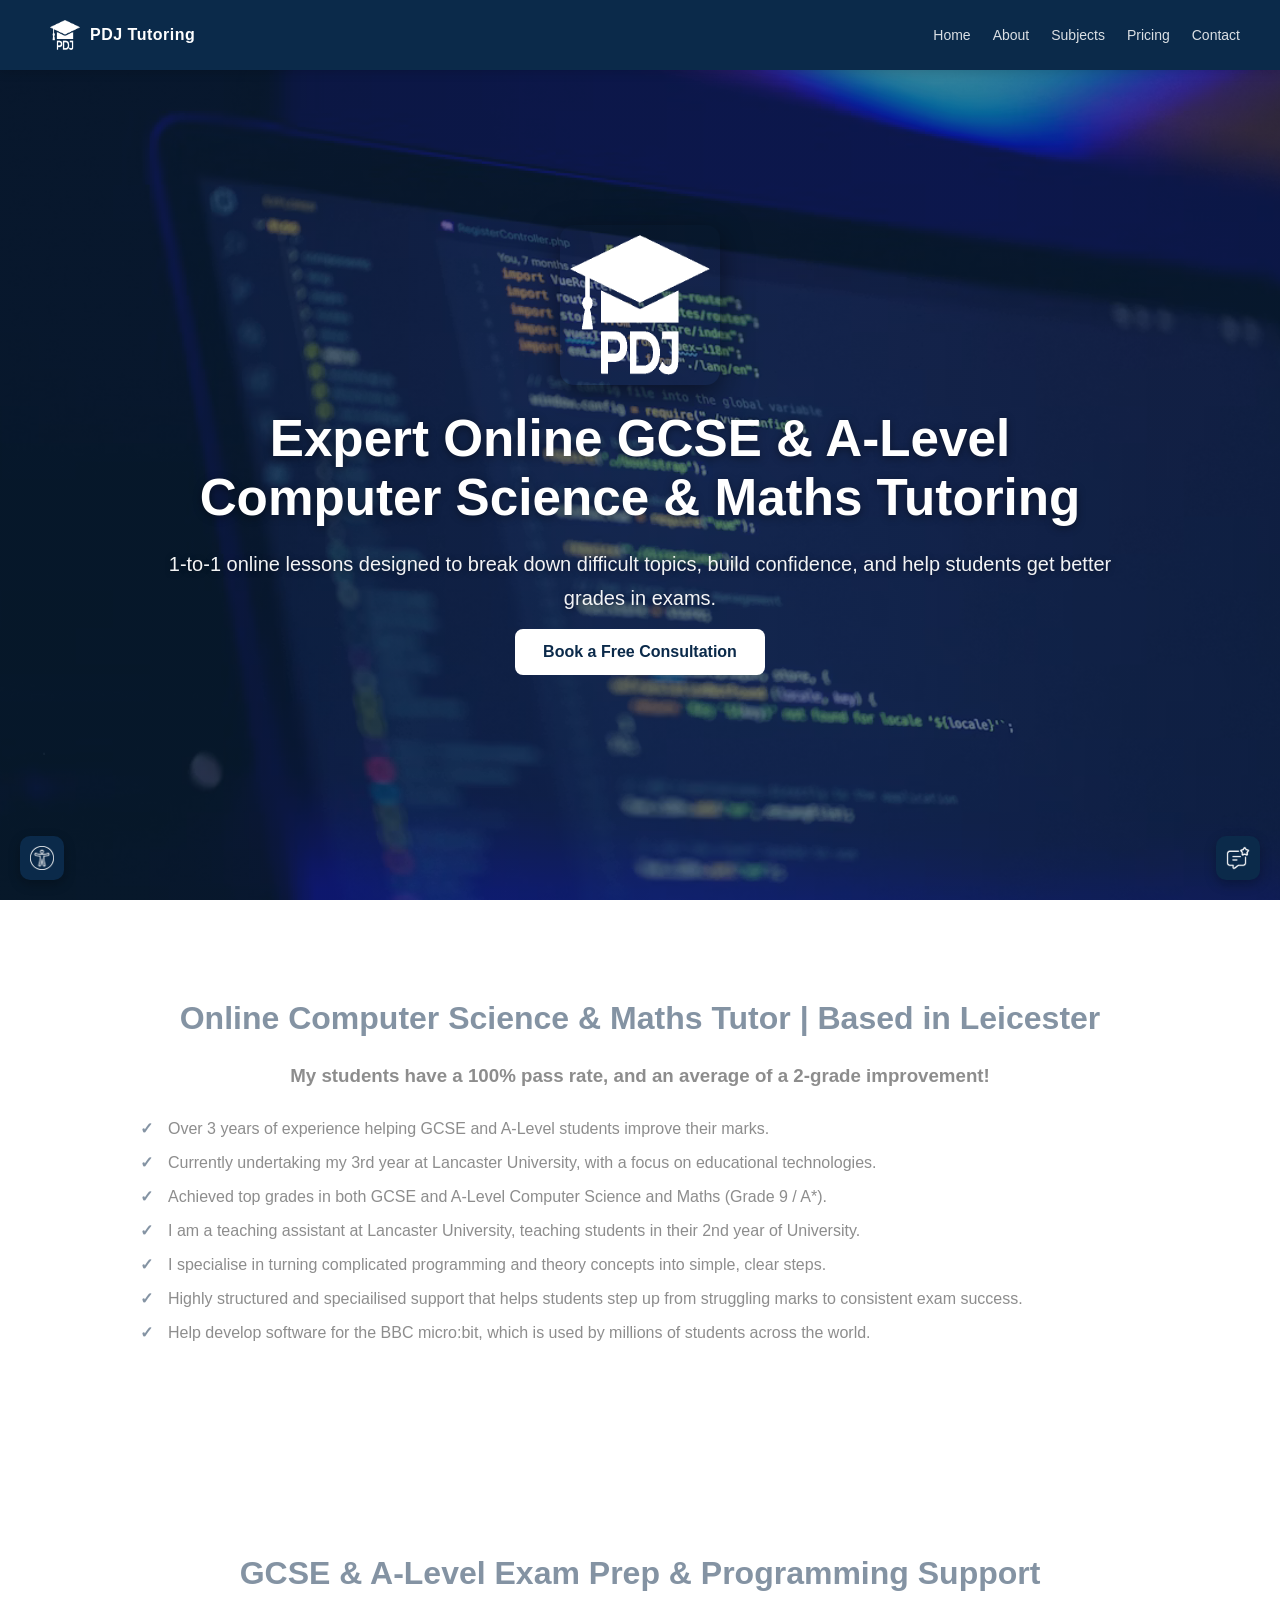
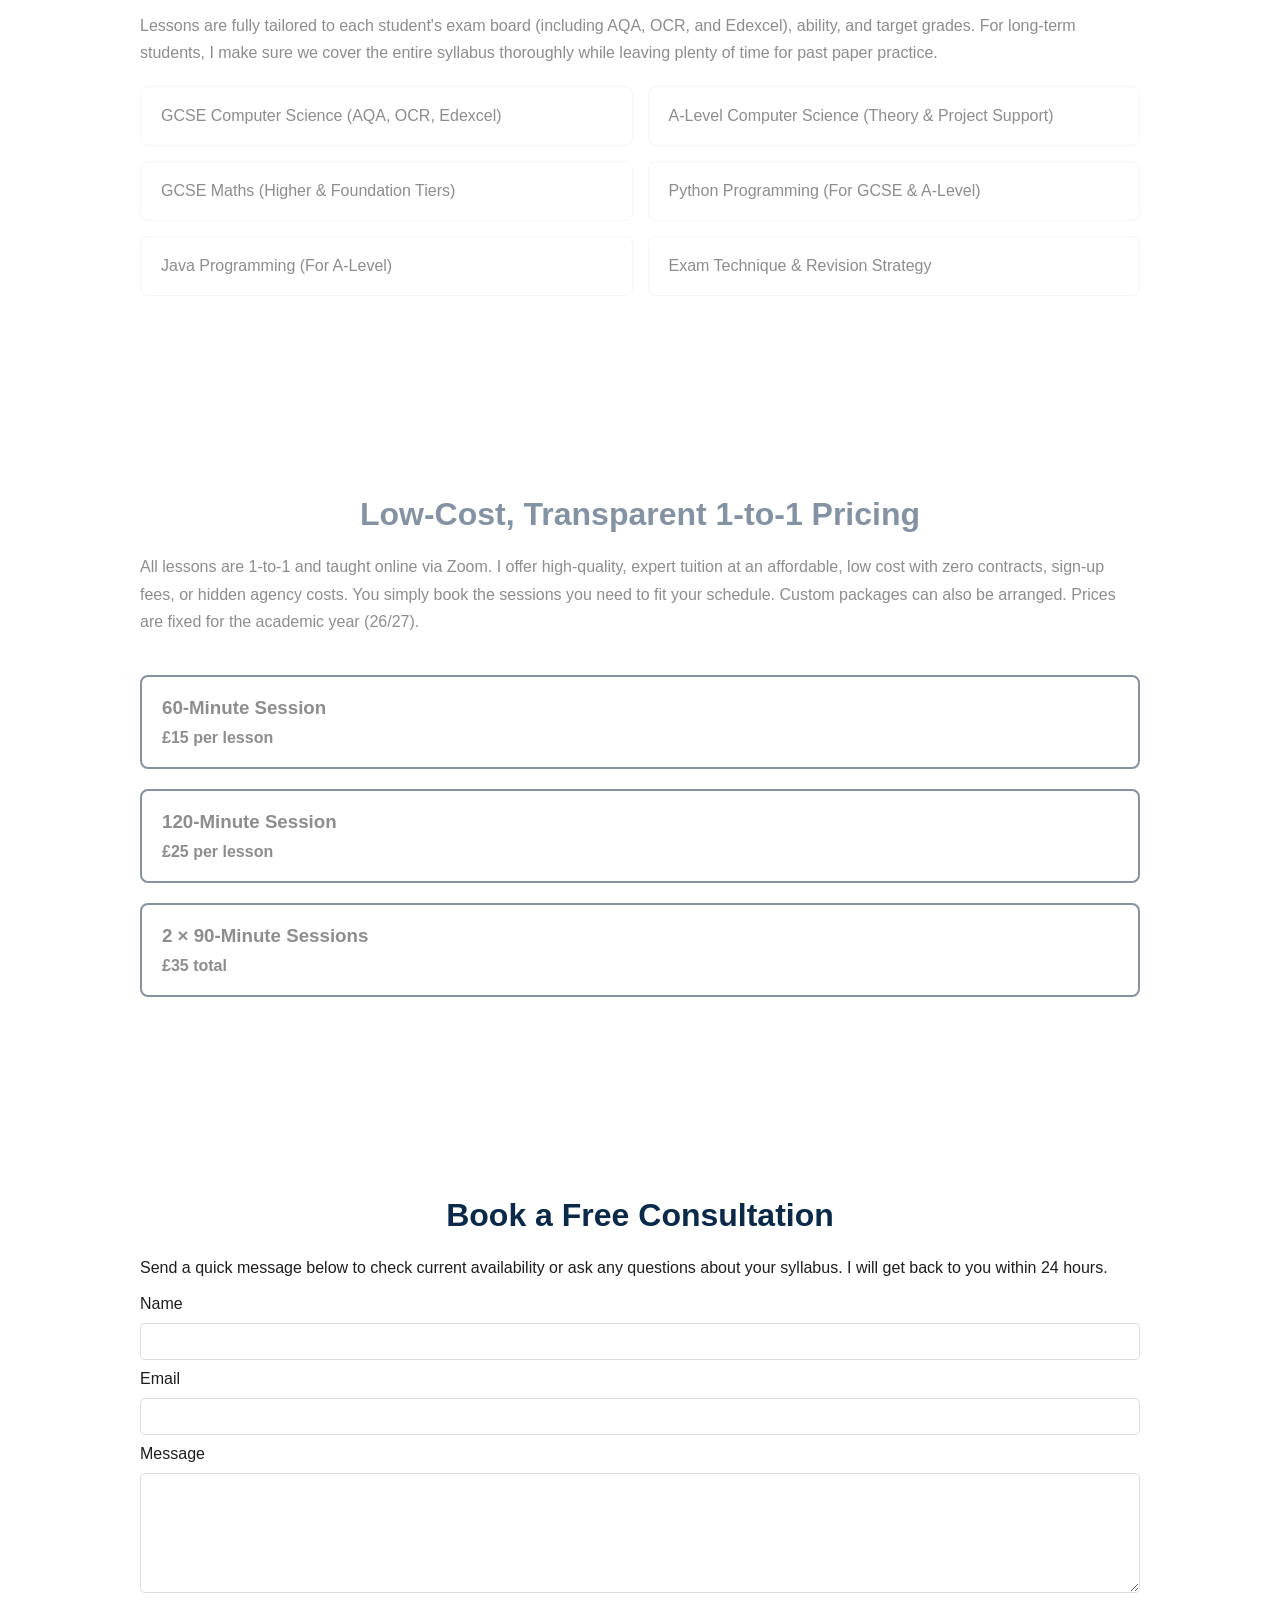
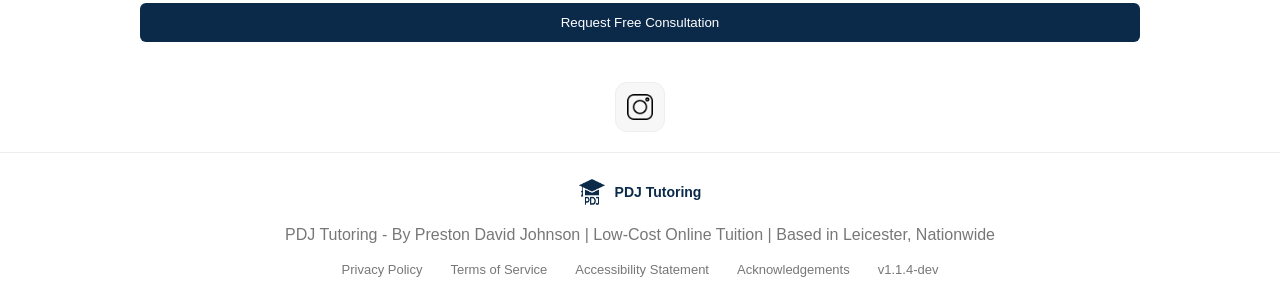
<file: index.html>
<!DOCTYPE html>
<html lang="en">

<head>
  <meta charset="UTF-8" />
  <meta name="viewport" content="width=device-width, initial-scale=1.0"/>
  <title>PDJ Tutoring | Online GCSE & A-Level CS & Maths Tutor</title>
  <meta name="description" content="Expert 1-to-1 online Computer Science and Maths tutoring for GCSE & A-Level. Low-cost tuition based in Leicester. Boost your grades.">
  <link rel="stylesheet" href="/css/style.css"/>
  <link rel="icon" type="image/x-icon" href="/assets/favicon.ico">

  <!-- Open Graph / Facebook / WhatsApp -->
  <meta property="og:type" content="website">
  <meta property="og:url" content="https://pdjtutoring.co.uk/">
  <meta property="og:site_name" content="PDJ Tutoring">
  <meta property="og:title" content="PDJ Tutoring | Online GCSE & A-Level CS & Maths Tutor">
  <meta property="og:description" content="Expert 1-to-1 online Computer Science and Maths tutoring for GCSE & A-Level. Low-cost tuition based in Leicester. Boost your grades.">
  <meta property="og:image" content="https://pdjtutoring.co.uk/assets/meta.png">

  <!-- Twitter / X Preview -->
  <meta name="twitter:card" content="summary_large_image">
  <meta name="twitter:url" content="https://pdjtutoring.co.uk/">
  <meta name="twitter:title" content="PDJ Tutoring | Online GCSE & A-Level CS & Maths Tutor">
  <meta name="twitter:description" content="Expert 1-to-1 online Computer Science and Maths tutoring for GCSE & A-Level. Low-cost tuition based in Leicester. Boost your grades.">
  <meta name="twitter:image" content="https://pdjtutoring.co.uk/assets/meta.png">

  <!-- Local Business & Tutoring Schema Markup -->
  <script type="application/ld+json">
  {
    "@context": "https://schema.org",
    "@type": "LocalBusiness",
    "name": "PDJ Tutoring",
    "image": "https://pdjtutoring.co.uk/assets/meta.png",
    "url": "https://pdjtutoring.co.uk",
    "priceRange": "£15/h",
    "address": {
      "@type": "PostalAddress",
      "addressLocality": "Leicester",
      "addressRegion": "Leicestershire",
      "addressCountry": "GB"
    },
    "geo": {
      "@type": "GeoCoordinates",
      "latitude": 52.6369,
      "longitude": -1.1398
    },
    "areaServed": [
      {
        "@type": "AdministrativeArea",
        "name": "Leicester"
      },
      {
        "@type": "AdministrativeArea",
        "name": "Leicestershire"
      },
      {
        "@type": "AdministrativeArea",
        "name": "United Kingdom"
      }
    ],
    "description": "Professional, low-cost 1-to-1 online tutoring for GCSE and A-Level Computer Science and Mathematics by Preston David Johnson. Specialising in AQA specs, Python, and Java programming.",
    "provider": {
      "@type": "Person",
      "name": "Preston David Johnson",
      "additionalName": "Preston Johnson",
      "givenName": "Preston",
      "familyName": "Johnson",
      "alumniOf": {
        "@type": "EducationalOrganization",
        "name": "Lancaster University"
      }
    }
  }
  </script>
</head>

<body>
<a href="#home" class="skip-link">Skip to content</a>
<!-- HEADER -->
<header class="navbar">

  <a href="#home" class="brand-link" aria-label="Go to homepage">
    <img src="/assets/logo-white.png" alt="PDJ Tutoring logo" class="brand-icon">
    <span>PDJ Tutoring</span>
  </a>

  <nav>
    <a href="#home">Home</a>
    <a href="#about">About</a>
    <a href="#subjects">Subjects</a>
    <a href="#pricing">Pricing</a>
    <a href="#contact">Contact</a>
  </nav>

</header>

<!-- HERO -->
<section id="home" class="section hero">

  <div class="hero-background"></div>

  <div class="container hero-content">

    <img src="/assets/logo-white.png" alt="PDJ Tutoring logo" class="hero-logo">

    <h1>Expert Online GCSE & A-Level Computer Science & Maths Tutoring</h1>

    <p>
      1-to-1 online lessons designed to break down difficult topics, build confidence, 
      and help students get better grades in exams.
    </p>

    <a class="btn" href="#contact">Book a Free Consultation</a>
  </div>

</section>

<!-- ABOUT -->
<section id="about" class="section fade">
  <div class="container" class="about">
    <h2>Online Computer Science & Maths Tutor | Based in Leicester</h2>
    <h3 id="banner-text">My students have a 100% pass rate, and an average of a 2-grade improvement!</h3>

    <ul>
      <li>Over 3 years of experience helping GCSE and A-Level students improve their marks.</li>
      <li>Currently undertaking my 3rd year at Lancaster University, with a focus on educational technologies.</li>
      <li>Achieved top grades in both GCSE and A-Level Computer Science and Maths (Grade 9 / A*).</li>
      <li>I am a teaching assistant at Lancaster University, teaching students in their 2nd year of University.</li>
      <li>I specialise in turning complicated programming and theory concepts into simple, clear steps.</li>
      <li>Highly structured and speciailised support that helps students step up from struggling marks to consistent exam success.</li>
      <li>Help develop software for the BBC micro:bit, which is used by millions of students across the world.</li>
    </ul>

  </div>
</section>

<!-- SUBJECTS -->
<section id="subjects" class="section fade">
  <div class="container">
    <h2>GCSE & A-Level Exam Prep & Programming Support</h2>

    <p>
      Lessons are fully tailored to each student's exam board (including AQA, OCR, and Edexcel), ability, and target grades. For long-term students, I make sure we cover the entire syllabus thoroughly while leaving plenty of time for past paper practice.
    </p>

    <div class="grid">
      <div class="card">GCSE Computer Science (AQA, OCR, Edexcel)</div>
      <div class="card">A-Level Computer Science (Theory & Project Support)</div>
      <div class="card">GCSE Maths (Higher & Foundation Tiers)</div>
      <div class="card">Python Programming (For GCSE & A-Level)</div>
      <div class="card">Java Programming (For A-Level)</div>
      <div class="card">Exam Technique & Revision Strategy</div>
    </div>

  </div>
</section>

<!-- PRICING -->
<section id="pricing" class="section fade">
  <div class="container">
    <h2>Low-Cost, Transparent 1-to-1 Pricing</h2>

    <p>
      All lessons are 1-to-1 and taught online via Zoom. 
      I offer high-quality, expert tuition at an affordable, low cost with zero contracts, sign-up fees, or hidden agency costs. You simply book the sessions you need to fit your schedule. Custom packages can also be arranged.
      Prices are fixed for the academic year (26/27).
    </p>

    <div class="pricing-grid">

      <div class="card highlight">
        <h3>60-Minute Session</h3>
        <h4>£15 per lesson</h4>
      </div>

      <div class="card highlight">
        <h3>120-Minute Session</h3>
        <h4>£25 per lesson</h4>
      </div>

      <div class="card highlight">
        <h3>2 × 90-Minute Sessions</h3>
        <h4>£35 total</h4>
      </div>

    </div>
  </div>
</section>
<!-- CONTACT -->
<section id="contact" class="section">
  <div class="container">
    <h2>Book a Free Consultation</h2>

    <p>
      Send a quick message below to check current availability or ask any questions about your syllabus. 
      I will get back to you within 24 hours.
    </p>

    <form class="form" action="https://formspree.io/f/xlgkwrdn" method="POST">

      <label for="name">Name</label>
      <input id="name" type="text" name="name" required />

      <label for="email">Email</label>
      <input id="email" type="email" name="email" required />

      <label for="message">Message</label>
      <textarea id="message" name="message" required></textarea>

      <input type="text" name="_gotcha" style="display:none"/>
      <input type="hidden" name="_subject" value="New PDJ Tutoring Enquiry" />
      <input type="hidden" name="_captcha" value="false" />
      <input type="hidden" name="_next" value="/pages/thank-you.html">

      <button type="submit">Request Free Consultation</button>
    </form>

  </div>
</section>

<!-- SOCIAL MEDIA -->
<section class="section social-section">
  <div class="container social-container">

    <a href="https://www.instagram.com/pdjtutoring/" target="_blank" aria-label="Instagram">
      <img src="/assets/instagram.png" alt="Instagram logo">
    </a>

    <!--a href="https://placeholder.com/facebook" target="_blank" aria-label="Facebook">
      <img src="/assets/facebook.png" alt="Facebook logo">
    </a>

    <a href="https://placeholder.com/x" target="_blank" aria-label="X (Twitter)">
      <img src="/assets/x.png" alt="X logo">
    </a>

    <a href="https://placeholder.com/threads" target="_blank" aria-label="Threads">
      <img src="/assets/threads.png" alt="Threads logo">
    </a-->

  </div>
</section>

<!-- FOOTER -->
<footer class="footer">
  <div class="footer-content">

    <a href="#home" class="brand-link">
      <img src="/assets/logo-blue.png" class="brand-icon" alt="PDJ Tutoring logo">
      <span>PDJ Tutoring</span>
    </a>

    <p>PDJ Tutoring - By Preston David Johnson | Low-Cost Online Tuition | Based in Leicester, Nationwide</p>

    <div class="footer-links">
      <a href="/pages/privacy.html">Privacy Policy</a>
      <a href="/pages/terms.html">Terms of Service</a>
      <a href="/pages/accessibility.html">Accessibility Statement</a>
      <a href="/pages/acknowledgements.html">Acknowledgements</a>
      <a href="https://github.com/prestondj/TutoringWebsite">v1.1.4-dev</a>
    </div>

  </div>
</footer>

<!-- ACCESSIBILITY TOGGLE -->
<button class="accessibility-toggle" id="accessibilityToggle" aria-label="Toggle accessibility mode">
  <img src="/assets/access.png" alt="Accessibility icon">
</button>

<a href="https://g.page/r/CcY03vaRmdoOEAI" class="reviews-button" target="_blank" rel="noopener" aria-label="View our Google reviews">
  <img src="/assets/review.png" alt="Reviews icon">
</a>

<script src="/js/script.js"></script>
</body>
</html>
</file>
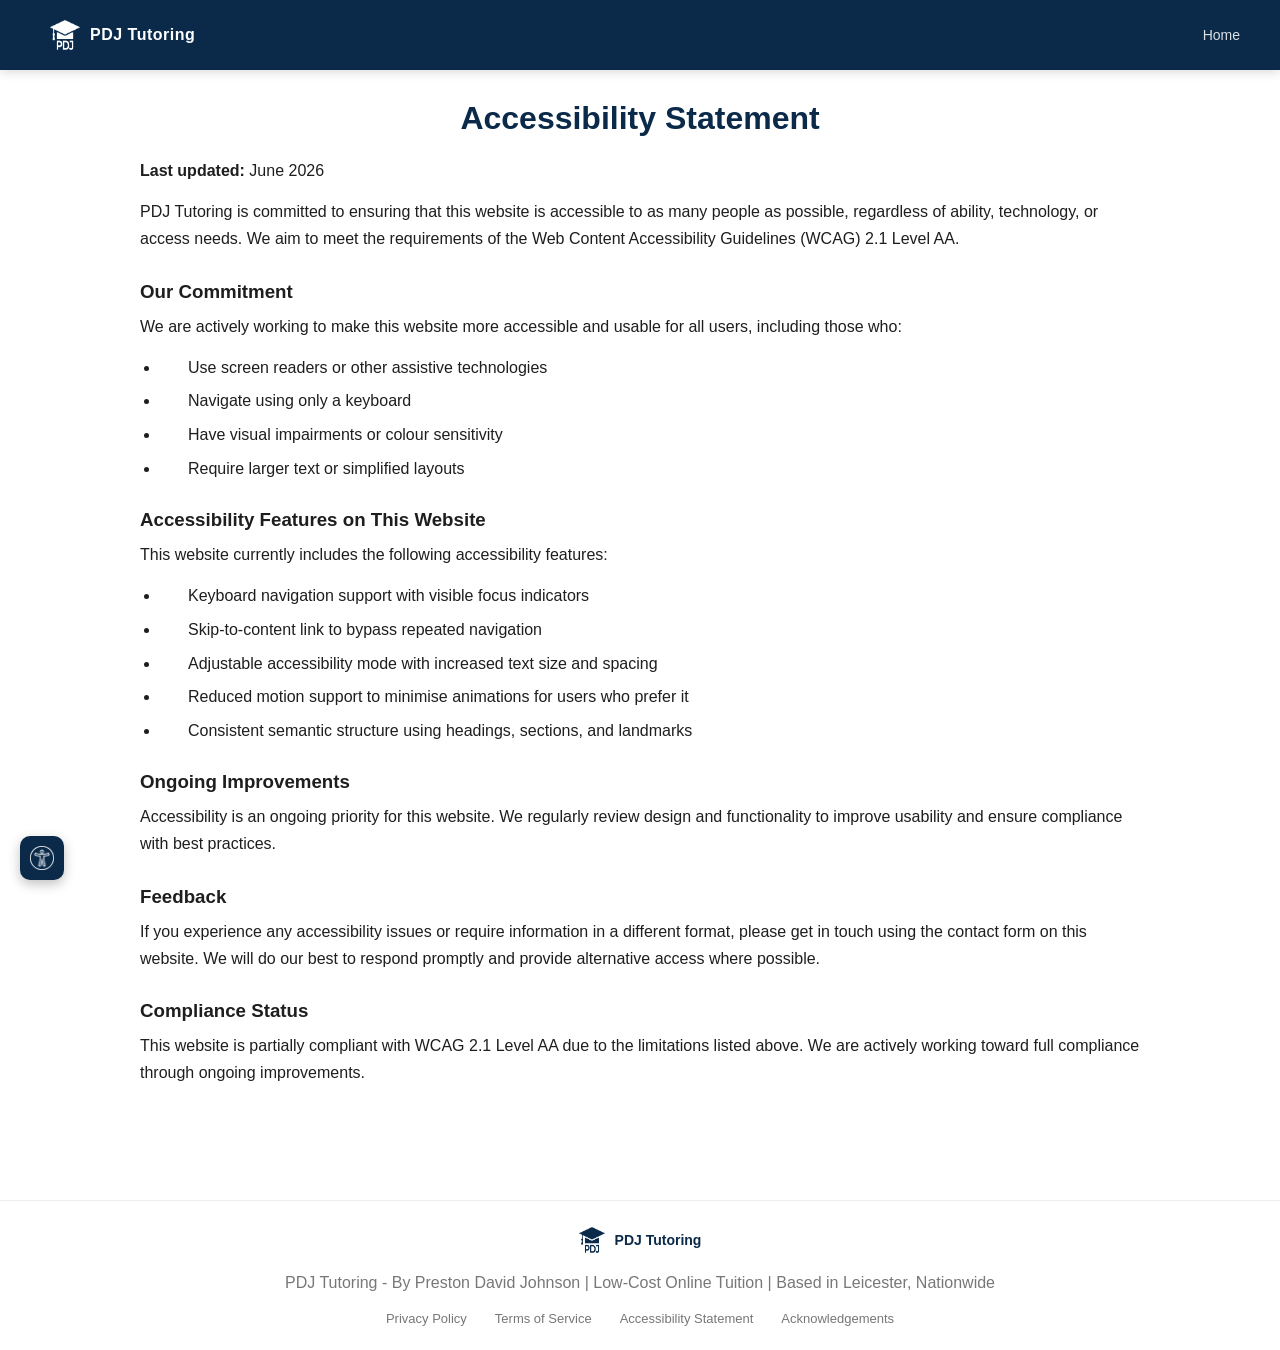
<file: accessibility.html>
<!DOCTYPE html>
<html lang="en">
<head>
  <meta charset="UTF-8" />
  <meta name="viewport" content="width=device-width, initial-scale=1.0"/>
  <title>Accessibility Statement | PDJ Tutoring</title>
  <link rel="stylesheet" href="style.css"/>
</head>

<body>

<a href="#home" class="skip-link">Skip to content</a>

<!-- NAVBAR -->
<header class="navbar">
  <a href="index.html#home" class="brand-link">
    <img src="logo-white.png" alt="PDJ Tutoring logo" class="brand-icon">
    <span>PDJ Tutoring</span>
  </a>

  <nav>
    <a href="index.html#home">Home</a>
  </nav>
</header>

<!-- MAIN CONTENT -->
<section class="section">
  <div class="container">

    <h2>Accessibility Statement</h2>

    <p><strong>Last updated:</strong> June 2026</p>

    <p>
      PDJ Tutoring is committed to ensuring that this website is accessible to as many people as possible,
      regardless of ability, technology, or access needs.
      We aim to meet the requirements of the Web Content Accessibility Guidelines (WCAG) 2.1 Level AA.
    </p>

    <h3>Our Commitment</h3>

    <p>
      We are actively working to make this website more accessible and usable for all users, including those who:
    </p>

    <ul class="content-list">
      <li>Use screen readers or other assistive technologies</li>
      <li>Navigate using only a keyboard</li>
      <li>Have visual impairments or colour sensitivity</li>
      <li>Require larger text or simplified layouts</li>
    </ul>

    <h3>Accessibility Features on This Website</h3>

    <p>This website currently includes the following accessibility features:</p>

    <ul class="content-list">
      <li>Keyboard navigation support with visible focus indicators</li>
      <li>Skip-to-content link to bypass repeated navigation</li>
      <li>Adjustable accessibility mode with increased text size and spacing</li>
      <li>Reduced motion support to minimise animations for users who prefer it</li>
      <li>Consistent semantic structure using headings, sections, and landmarks</li>
    </ul>

    <h3>Ongoing Improvements</h3>

    <p>
      Accessibility is an ongoing priority for this website. We regularly review design and functionality
      to improve usability and ensure compliance with best practices.
    </p>

    <h3>Feedback</h3>

    <p>
      If you experience any accessibility issues or require information in a different format,
      please get in touch using the contact form on this website.
      We will do our best to respond promptly and provide alternative access where possible.
    </p>

    <h3>Compliance Status</h3>

    <p>
      This website is partially compliant with WCAG 2.1 Level AA due to the limitations listed above.
      We are actively working toward full compliance through ongoing improvements.
    </p>

  </div>
</section>

<!-- FOOTER -->
<footer class="footer">
  <div class="footer-content">

    <a href="index.html#home" class="brand-link">
      <img src="logo-blue.png" class="brand-icon" alt="PDJ Tutoring logo">
      <span>PDJ Tutoring</span>
    </a>

    <p>PDJ Tutoring - By Preston David Johnson | Low-Cost Online Tuition | Based in Leicester, Nationwide</p>
    
    <div class="footer-links">
      <a href="privacy.html">Privacy Policy</a>
      <a href="terms.html">Terms of Service</a>
      <a href="accessibility.html">Accessibility Statement</a>
      <a href="acknowledgements.html">Acknowledgements</a>
    </div>

  </div>
</footer>

<!-- ACCESSIBILITY TOGGLE -->
<button class="accessibility-toggle" id="accessibilityToggle" aria-label="Toggle accessibility mode">
  <img src="access.png" alt="Accessibility icon">
</button>

<script src="script.js"></script>
</body>
</html>
</file>
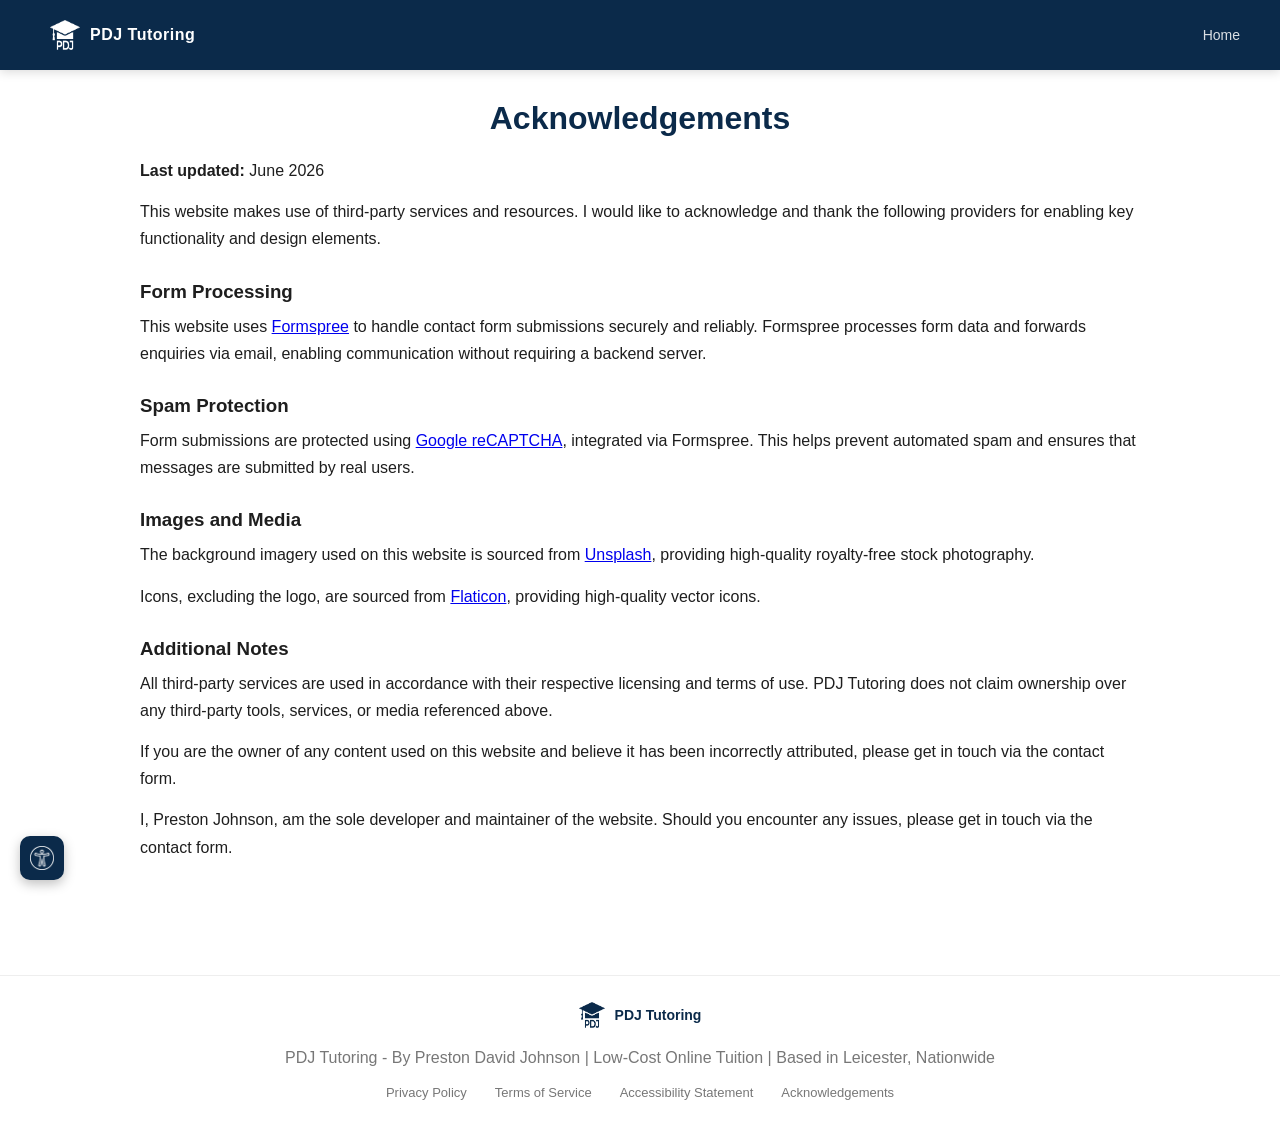
<file: acknowledgements.html>
<!DOCTYPE html>
<html lang="en">
<head>
  <meta charset="UTF-8" />
  <meta name="viewport" content="width=device-width, initial-scale=1.0"/>
  <title>Acknowledgements | PDJ Tutoring</title>
  <link rel="stylesheet" href="style.css"/>
</head>

<body>
<a href="#container" class="skip-link">Skip to content</a>
<!-- NAVBAR -->
<header class="navbar">
  <a href="index.html#home" class="brand-link">
    <img src="logo-white.png" alt="PDJ Tutoring logo" class="brand-icon">
    <span>PDJ Tutoring</span>
  </a>

  <nav>
    <a href="index.html#home">Home</a>
  </nav>
</header>

<!-- MAIN CONTENT -->
<section class="section">
  <div class="container">

    <h2>Acknowledgements</h2>

    <p><strong>Last updated:</strong> June 2026</p>

    <p>
      This website makes use of third-party services and resources. I would like to acknowledge and thank the following providers for enabling key functionality and design elements.
    </p>

    <h3>Form Processing</h3>
    <p>
    This website uses <a href="https://formspree.io" target="_blank">Formspree</a> to handle contact form submissions securely and reliably.
    Formspree processes form data and forwards enquiries via email, enabling communication without requiring a backend server.
    </p>

    <h3>Spam Protection</h3>
    <p>
    Form submissions are protected using <a href="https://www.google.com/recaptcha/about/" target="_blank">Google reCAPTCHA</a>, integrated via Formspree.
    This helps prevent automated spam and ensures that messages are submitted by real users.
    </p>

    <h3>Images and Media</h3>
    <p>
    The background imagery used on this website is sourced from <a href="https://unsplash.com" target="_blank">Unsplash</a>, providing high-quality royalty-free stock photography.
    </p>
    <p>
    Icons, excluding the logo, are sourced from <a href="https://www.flaticon.com" title="flaticon">Flaticon</a>, providing high-quality vector icons.
    </p>

    <h3>Additional Notes</h3>
    <p>
      All third-party services are used in accordance with their respective licensing and terms of use.
      PDJ Tutoring does not claim ownership over any third-party tools, services, or media referenced above.
    </p>

    <p>
      If you are the owner of any content used on this website and believe it has been incorrectly attributed, please get in touch via the contact form.
    </p>
    
    <p>
      I, Preston Johnson, am the sole developer and maintainer of the website. Should you encounter any issues, please get in touch via the contact form.
    </p>

  </div>
</section>

<!-- FOOTER -->
<footer class="footer">
  <div class="footer-content">

    <a href="index.html#home" class="brand-link">
      <img src="logo-blue.png" class="brand-icon" alt="PDJ Tutoring logo">
      <span>PDJ Tutoring</span>
    </a>

    <p>PDJ Tutoring - By Preston David Johnson | Low-Cost Online Tuition | Based in Leicester, Nationwide</p>

    <div class="footer-links">
      <a href="privacy.html">Privacy Policy</a>
      <a href="terms.html">Terms of Service</a>
      <a href="accessibility.html">Accessibility Statement</a>
      <a href="acknowledgements.html">Acknowledgements</a>
    </div>

  </div>
</footer>

<!-- ACCESSIBILITY TOGGLE -->
<button class="accessibility-toggle" id="accessibilityToggle" aria-label="Toggle accessibility mode">
  <img src="access.png" alt="Accessibility icon">
</button>
<script src="script.js"></script>
</body>
</html>
</file>
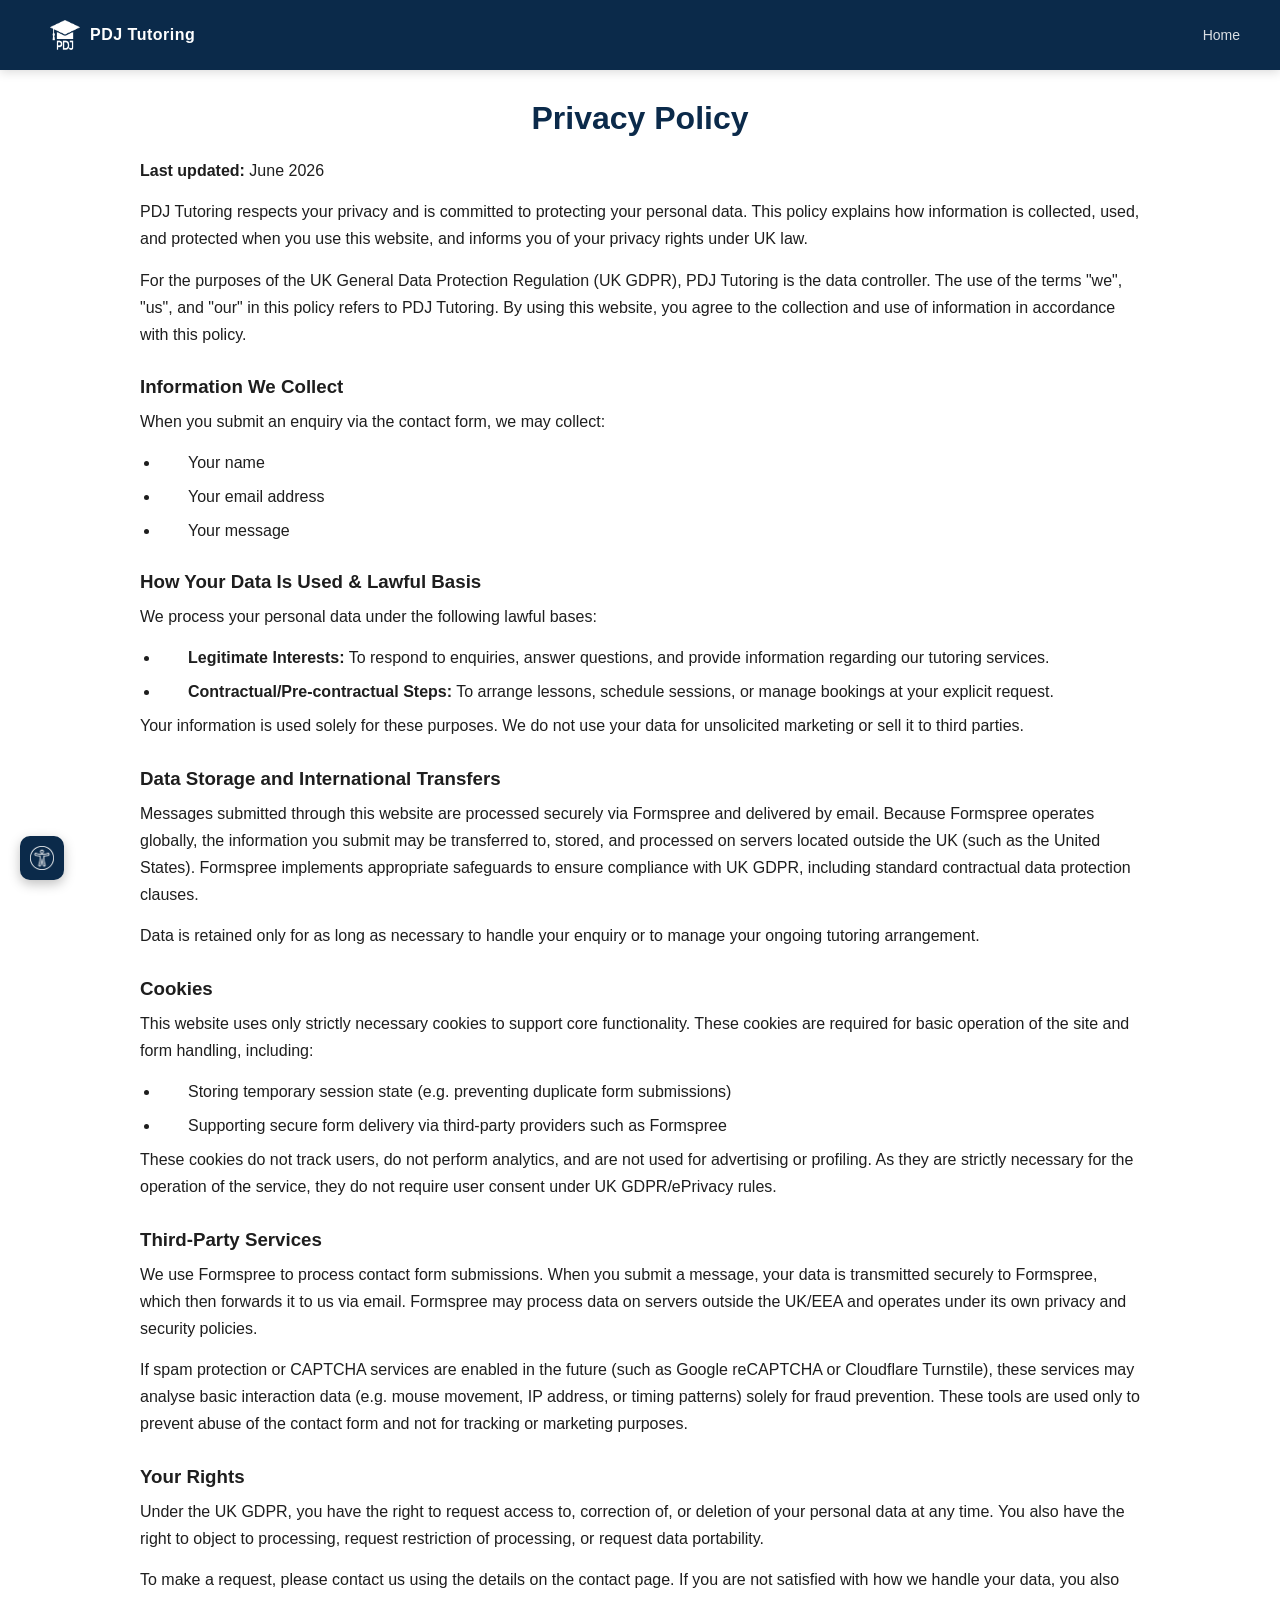
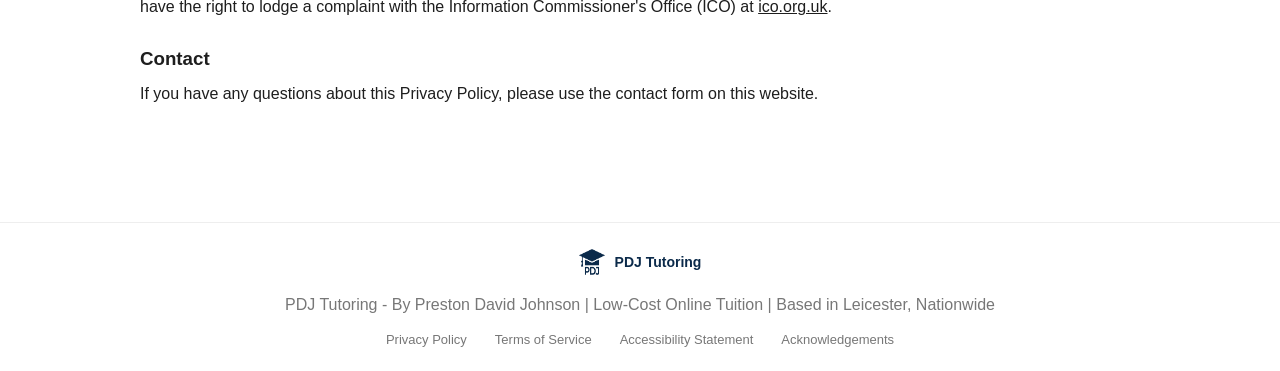
<file: privacy.html>
<!DOCTYPE html>
<html lang="en">
<head>
  <meta charset="UTF-8" />
  <meta name="viewport" content="width=device-width, initial-scale=1.0"/>
  <title>Privacy Policy | PDJ Tutoring</title>
  <link rel="stylesheet" href="style.css"/>
</head>

<body>
<a href="#home" class="skip-link">Skip to content</a>
<!-- NAVBAR -->
<header class="navbar">
  <a href="index.html#home" class="brand-link">
    <img src="logo-white.png" alt="PDJ Tutoring logo" class="brand-icon">
    <span>PDJ Tutoring</span>
  </a>

  <nav>
    <a href="index.html#home">Home</a>
  </nav>
</header>

<!-- MAIN CONTENT -->
<section class="section">
  <div class="container">

    <h2>Privacy Policy</h2>

    <p><strong>Last updated:</strong> June 2026</p>

    <p>
      PDJ Tutoring respects your privacy and is committed to protecting your personal data.
      This policy explains how information is collected, used, and protected when you use this website,
      and informs you of your privacy rights under UK law.
    </p>

    <p>
      For the purposes of the UK General Data Protection Regulation (UK GDPR), PDJ Tutoring is the data controller.
      The use of the terms "we", "us", and "our" in this policy refers to PDJ Tutoring.
      By using this website, you agree to the collection and use of information in accordance with this policy.
    </p>

    <h3>Information We Collect</h3>
    <p>
      When you submit an enquiry via the contact form, we may collect:
    </p>

    <ul class="content-list">
      <li>Your name</li>
      <li>Your email address</li>
      <li>Your message</li>
    </ul>

    <h3>How Your Data Is Used & Lawful Basis</h3>
    <p>
      We process your personal data under the following lawful bases:
    </p>

    <ul class="content-list">
      <li><strong>Legitimate Interests:</strong> To respond to enquiries, answer questions, and provide information regarding our tutoring services.</li>
      <li><strong>Contractual/Pre-contractual Steps:</strong> To arrange lessons, schedule sessions, or manage bookings at your explicit request.</li>
    </ul>

    <p>
      Your information is used solely for these purposes. We do not use your data for unsolicited marketing or sell it to third parties.
    </p>

    <h3>Data Storage and International Transfers</h3>
    <p>
      Messages submitted through this website are processed securely via Formspree and delivered by email.
      Because Formspree operates globally, the information you submit may be transferred to, stored, and processed on servers located outside the UK (such as the United States).
      Formspree implements appropriate safeguards to ensure compliance with UK GDPR, including standard contractual data protection clauses.
    </p>

    <p>
      Data is retained only for as long as necessary to handle your enquiry or to manage your ongoing tutoring arrangement.
    </p>

    <h3>Cookies</h3>

    <p>
      This website uses only strictly necessary cookies to support core functionality.
      These cookies are required for basic operation of the site and form handling, including:
    </p>

    <ul class="content-list">
      <li>Storing temporary session state (e.g. preventing duplicate form submissions)</li>
      <li>Supporting secure form delivery via third-party providers such as Formspree</li>
    </ul>

    <p>
      These cookies do not track users, do not perform analytics, and are not used for advertising or profiling.
      As they are strictly necessary for the operation of the service, they do not require user consent under UK GDPR/ePrivacy rules.
    </p>

    <h3>Third-Party Services</h3>

    <p>
      We use Formspree to process contact form submissions.
      When you submit a message, your data is transmitted securely to Formspree, which then forwards it to us via email.
      Formspree may process data on servers outside the UK/EEA and operates under its own privacy and security policies.
    </p>

    <p>
      If spam protection or CAPTCHA services are enabled in the future (such as Google reCAPTCHA or Cloudflare Turnstile),
      these services may analyse basic interaction data (e.g. mouse movement, IP address, or timing patterns) solely for fraud prevention.
      These tools are used only to prevent abuse of the contact form and not for tracking or marketing purposes.
    </p>

    <h3>Your Rights</h3>
    <p>
      Under the UK GDPR, you have the right to request access to, correction of, or deletion of your personal data at any time.
      You also have the right to object to processing, request restriction of processing, or request data portability.
    </p>

    <p>
      To make a request, please contact us using the details on the contact page.
      If you are not satisfied with how we handle your data, you also have the right to lodge a complaint with the Information Commissioner's Office (ICO) at
      <a href="https://ico.org.uk" target="_blank" style="color: inherit; text-decoration: underline;">ico.org.uk</a>.
    </p>

    <h3>Contact</h3>
    <p>
      If you have any questions about this Privacy Policy, please use the contact form on this website.
    </p>

  </div>
</section>

<!-- FOOTER -->
<footer class="footer">
  <div class="footer-content">

    <a href="index.html#home" class="brand-link">
      <img src="logo-blue.png" class="brand-icon" alt="PDJ Tutoring logo">
      <span>PDJ Tutoring</span>
    </a>

    <p>PDJ Tutoring - By Preston David Johnson | Low-Cost Online Tuition | Based in Leicester, Nationwide</p>

    <div class="footer-links">
      <a href="privacy.html">Privacy Policy</a>
      <a href="terms.html">Terms of Service</a>
      <a href="accessibility.html">Accessibility Statement</a>
      <a href="acknowledgements.html">Acknowledgements</a>
    </div>
    
  </div>

</footer>

<!-- ACCESSIBILITY TOGGLE -->
<button class="accessibility-toggle" id="accessibilityToggle" aria-label="Toggle accessibility mode">
  <img src="access.png" alt="Accessibility icon">
</button>
<script src="script.js"></script>
</body>
</html>
</file>
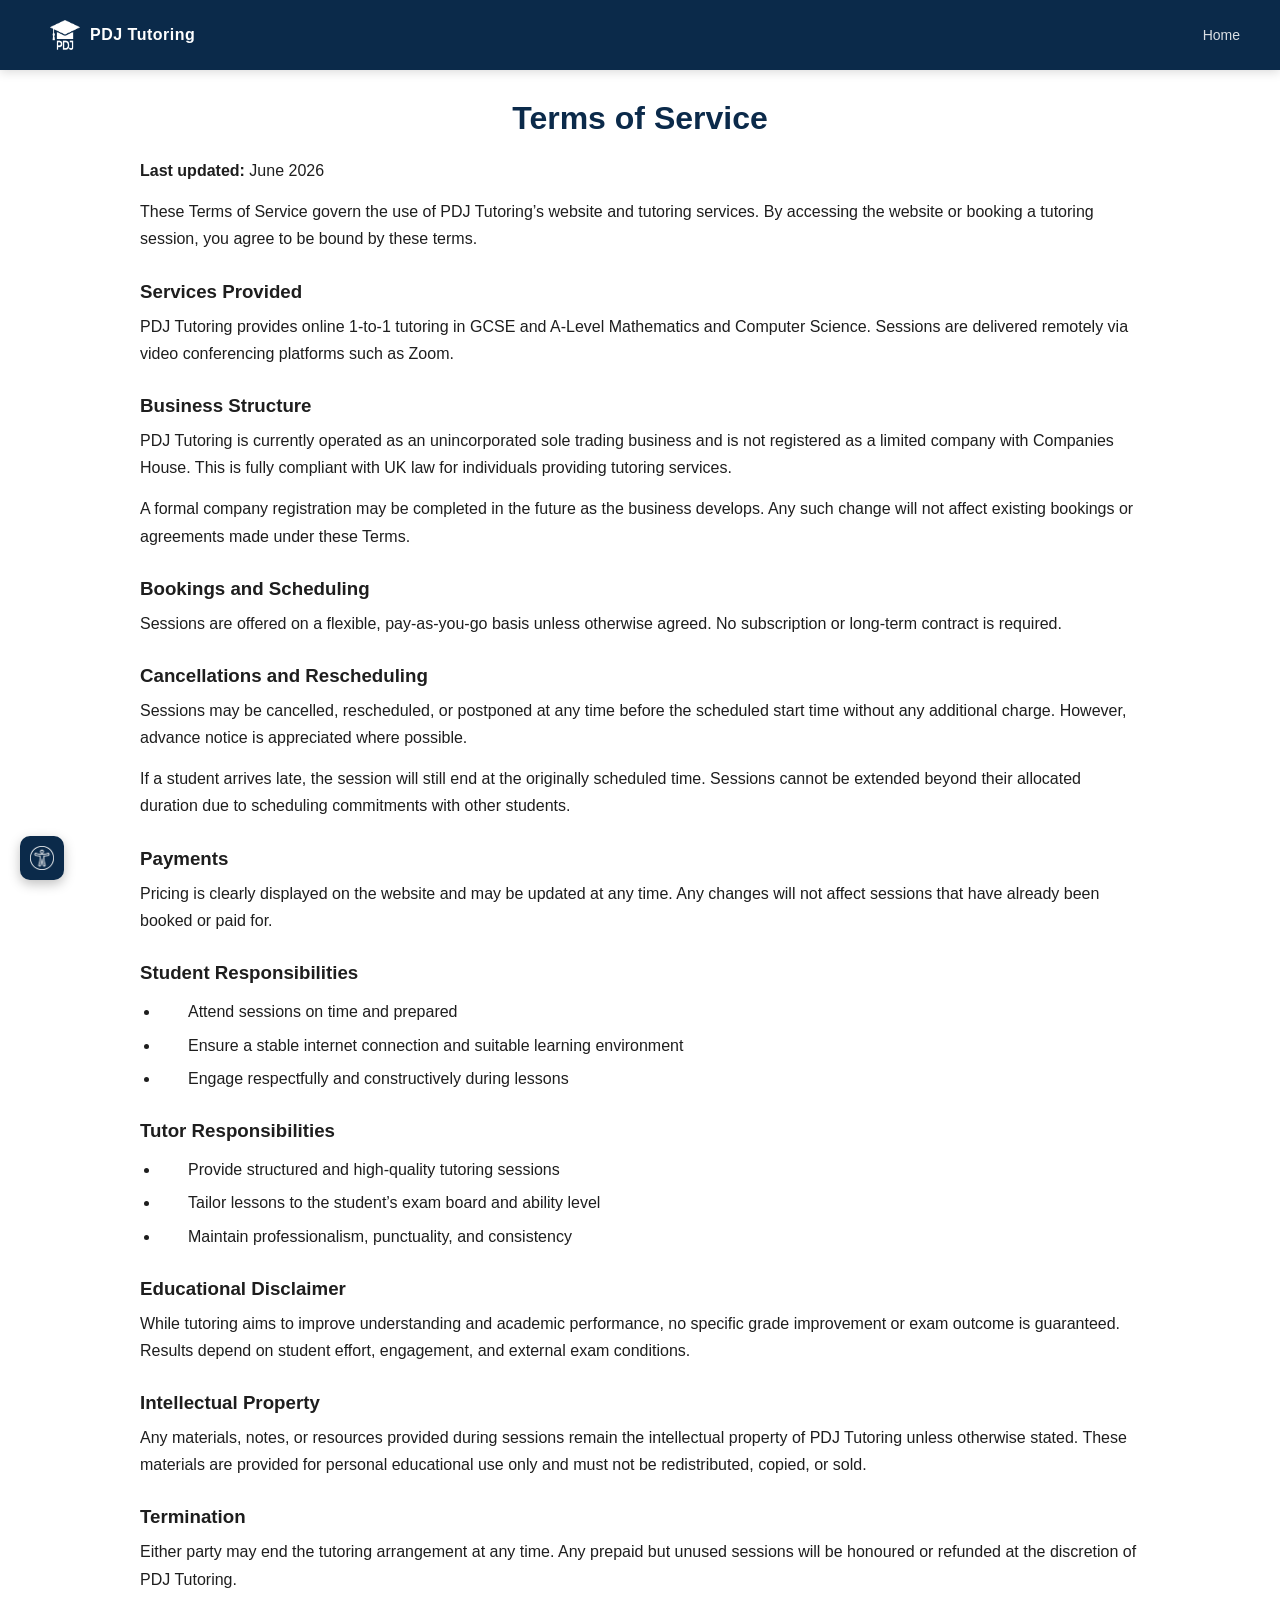
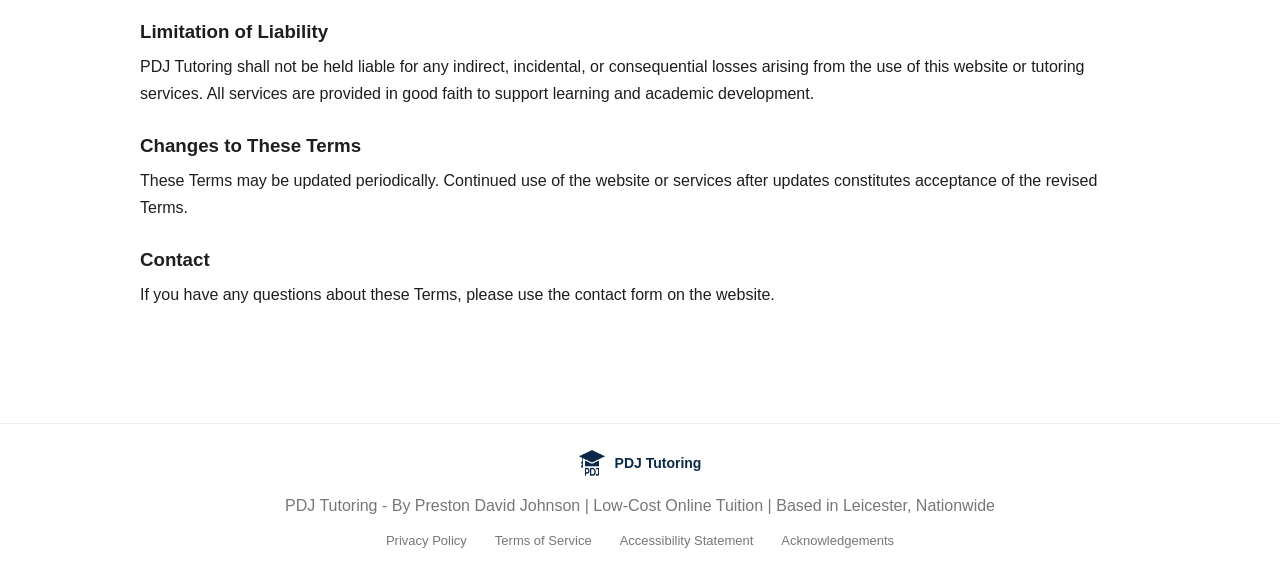
<file: terms.html>
<!DOCTYPE html>
<html lang="en">
<head>
  <meta charset="UTF-8" />
  <meta name="viewport" content="width=device-width, initial-scale=1.0"/>
  <title>Terms of Service | PDJ Tutoring</title>
  <link rel="stylesheet" href="style.css"/>
</head>

<body>
<a href="#home" class="skip-link">Skip to content</a>
<!-- NAVBAR -->
<header class="navbar">
  <a href="index.html#home" class="brand-link">
    <img src="logo-white.png" alt="PDJ Tutoring logo" class="brand-icon">
    <span>PDJ Tutoring</span>
  </a>

  <nav>
    <a href="index.html#home">Home</a>
  </nav>
</header>

<!-- MAIN CONTENT -->
<section class="section">
  <div class="container">

    <h2>Terms of Service</h2>

    <p><strong>Last updated:</strong> June 2026</p>

    <p>
      These Terms of Service govern the use of PDJ Tutoring’s website and tutoring services.
      By accessing the website or booking a tutoring session, you agree to be bound by these terms.
    </p>

    <h3>Services Provided</h3>
    <p>
      PDJ Tutoring provides online 1-to-1 tutoring in GCSE and A-Level Mathematics and Computer Science.
      Sessions are delivered remotely via video conferencing platforms such as Zoom.
    </p>

    <h3>Business Structure</h3>
    <p>
      PDJ Tutoring is currently operated as an unincorporated sole trading business and is not registered as a limited company with Companies House.
      This is fully compliant with UK law for individuals providing tutoring services.
    </p>

    <p>
      A formal company registration may be completed in the future as the business develops.
      Any such change will not affect existing bookings or agreements made under these Terms.
    </p>

    <h3>Bookings and Scheduling</h3>
    <p>
      Sessions are offered on a flexible, pay-as-you-go basis unless otherwise agreed.
      No subscription or long-term contract is required.
    </p>

    <h3>Cancellations and Rescheduling</h3>
    <p>
      Sessions may be cancelled, rescheduled, or postponed at any time before the scheduled start time without any additional charge.
      However, advance notice is appreciated where possible.
    </p>

    <p>
      If a student arrives late, the session will still end at the originally scheduled time.
      Sessions cannot be extended beyond their allocated duration due to scheduling commitments with other students.
    </p>

    <h3>Payments</h3>
    <p>
      Pricing is clearly displayed on the website and may be updated at any time.
      Any changes will not affect sessions that have already been booked or paid for.
    </p>

    <h3>Student Responsibilities</h3>
    <ul class="content-list">
      <li>Attend sessions on time and prepared</li>
      <li>Ensure a stable internet connection and suitable learning environment</li>
      <li>Engage respectfully and constructively during lessons</li>
    </ul>

    <h3>Tutor Responsibilities</h3>
    <ul class="content-list">
      <li>Provide structured and high-quality tutoring sessions</li>
      <li>Tailor lessons to the student’s exam board and ability level</li>
      <li>Maintain professionalism, punctuality, and consistency</li>
    </ul>

    <h3>Educational Disclaimer</h3>
    <p>
      While tutoring aims to improve understanding and academic performance, no specific grade improvement or exam outcome is guaranteed.
      Results depend on student effort, engagement, and external exam conditions.
    </p>

    <h3>Intellectual Property</h3>
    <p>
      Any materials, notes, or resources provided during sessions remain the intellectual property of PDJ Tutoring unless otherwise stated.
      These materials are provided for personal educational use only and must not be redistributed, copied, or sold.
    </p>

    <h3>Termination</h3>
    <p>
      Either party may end the tutoring arrangement at any time.
      Any prepaid but unused sessions will be honoured or refunded at the discretion of PDJ Tutoring.
    </p>

    <h3>Limitation of Liability</h3>
    <p>
      PDJ Tutoring shall not be held liable for any indirect, incidental, or consequential losses arising from the use of this website or tutoring services.
      All services are provided in good faith to support learning and academic development.
    </p>

    <h3>Changes to These Terms</h3>
    <p>
      These Terms may be updated periodically. Continued use of the website or services after updates constitutes acceptance of the revised Terms.
    </p>

    <h3>Contact</h3>
    <p>
      If you have any questions about these Terms, please use the contact form on the website.
    </p>

  </div>
</section>

<!-- FOOTER -->
<footer class="footer">
  <div class="footer-content">

    <a href="index.html#home" class="brand-link">
      <img src="logo-blue.png" class="brand-icon" alt="PDJ Tutoring logo">
      <span>PDJ Tutoring</span>
    </a>

    <p>PDJ Tutoring - By Preston David Johnson | Low-Cost Online Tuition | Based in Leicester, Nationwide</p>

    <div class="footer-links">
      <a href="privacy.html">Privacy Policy</a>
      <a href="terms.html">Terms of Service</a>
      <a href="accessibility.html">Accessibility Statement</a>
      <a href="acknowledgements.html">Acknowledgements</a>
    </div>

  </div>
</footer>

<!-- ACCESSIBILITY TOGGLE -->
<button class="accessibility-toggle" id="accessibilityToggle" aria-label="Toggle accessibility mode">
  <img src="access.png" alt="Accessibility icon">
</button>
<script src="script.js"></script>
</body>
</html>
</file>
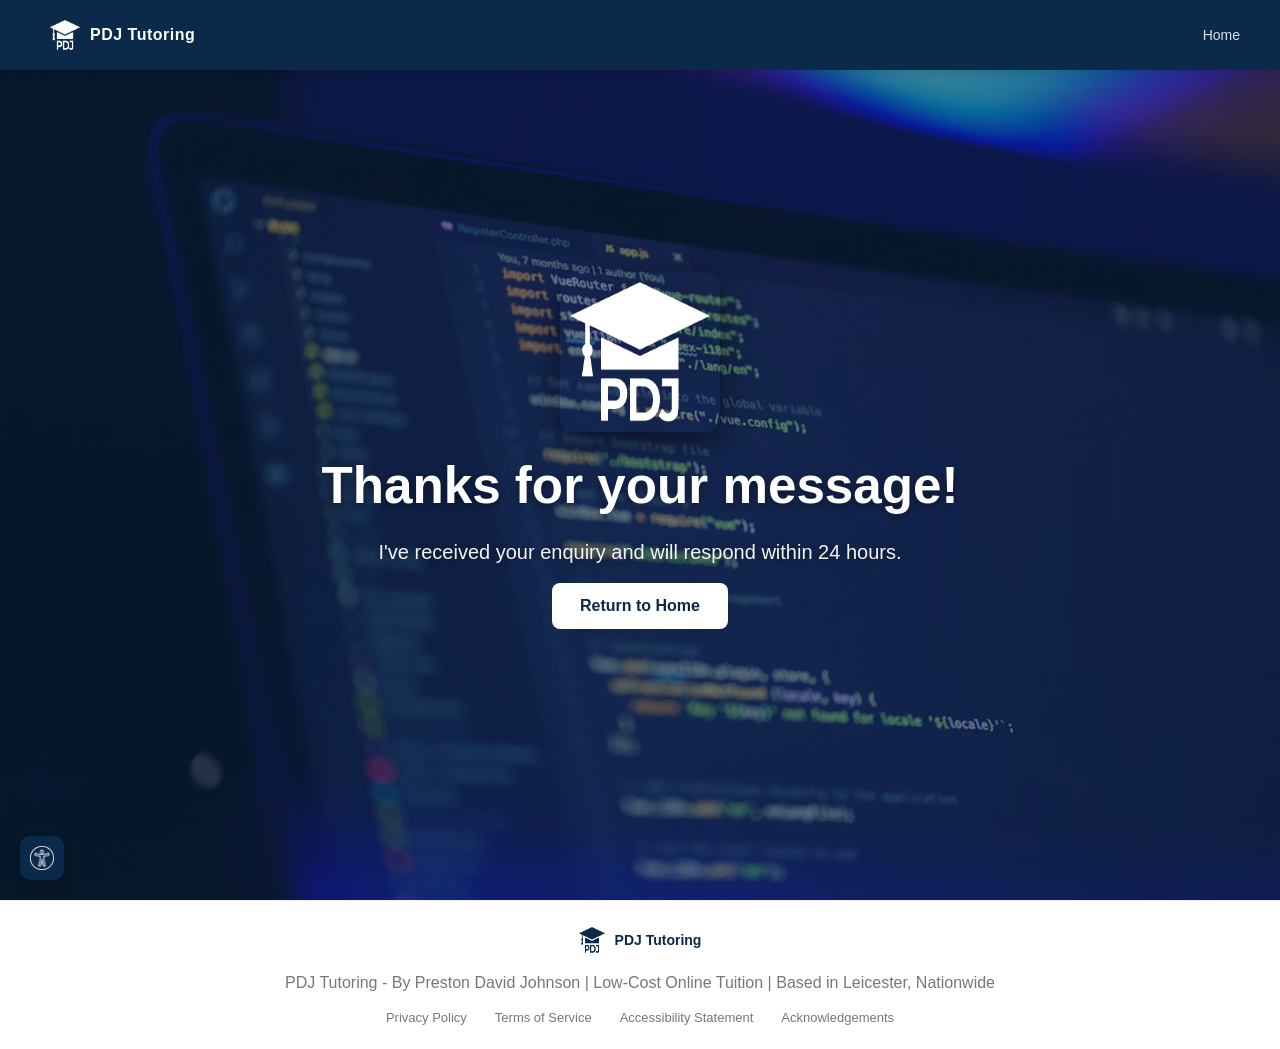
<file: thank-you.html>
<!DOCTYPE html>
<html lang="en">
<head>
  <meta charset="UTF-8" />
  <meta name="viewport" content="width=device-width, initial-scale=1.0"/>
  <title>Thank You | PDJ Tutoring</title>
  <link rel="stylesheet" href="style.css"/>
</head>

<script>
  const STATE_KEY = "pdj_tutoring_state";

  localStorage.setItem(STATE_KEY, "handled");
</script>

<body>
<a href="#home" class="skip-link">Skip to content</a>
<header class="navbar">
  <a href="index.html" class="brand-link">
    <img src="logo-white.png" class="brand-icon" alt="PDJ Tutoring logo">
    <span>PDJ Tutoring</span>
  </a>
  <nav>
    <a href="index.html#home">Home</a>
  </nav>
</header>

<section class="section hero">

  <div class="hero-background"></div>

  <div class="container hero-content">

    <img src="logo-white.png" class="hero-logo" alt="PDJ Tutoring logo">

    <h1>Thanks for your message!</h1>

    <p>
      I've received your enquiry and will respond within 24 hours.
    </p>

    <a class="btn" href="index.html">Return to Home</a>

  </div>

</section>

<footer class="footer">
  <div class="footer-content">

    <a href="index.html" class="brand-link">
      <img src="logo-blue.png" class="brand-icon" alt="PDJ Tutoring logo">
      <span>PDJ Tutoring</span>
    </a>

    <p>PDJ Tutoring - By Preston David Johnson | Low-Cost Online Tuition | Based in Leicester, Nationwide</p>

    <div class="footer-links">
      <a href="privacy.html">Privacy Policy</a>
      <a href="terms.html">Terms of Service</a>
      <a href="accessibility.html">Accessibility Statement</a>
      <a href="acknowledgements.html">Acknowledgements</a>
    </div>

  </div>
</footer>

<!-- ACCESSIBILITY TOGGLE -->
<button class="accessibility-toggle" id="accessibilityToggle" aria-label="Toggle accessibility mode">
  <img src="access.png" alt="Accessibility icon">
</button>
<script src="script.js"></script>
</body>
</html>
</file>
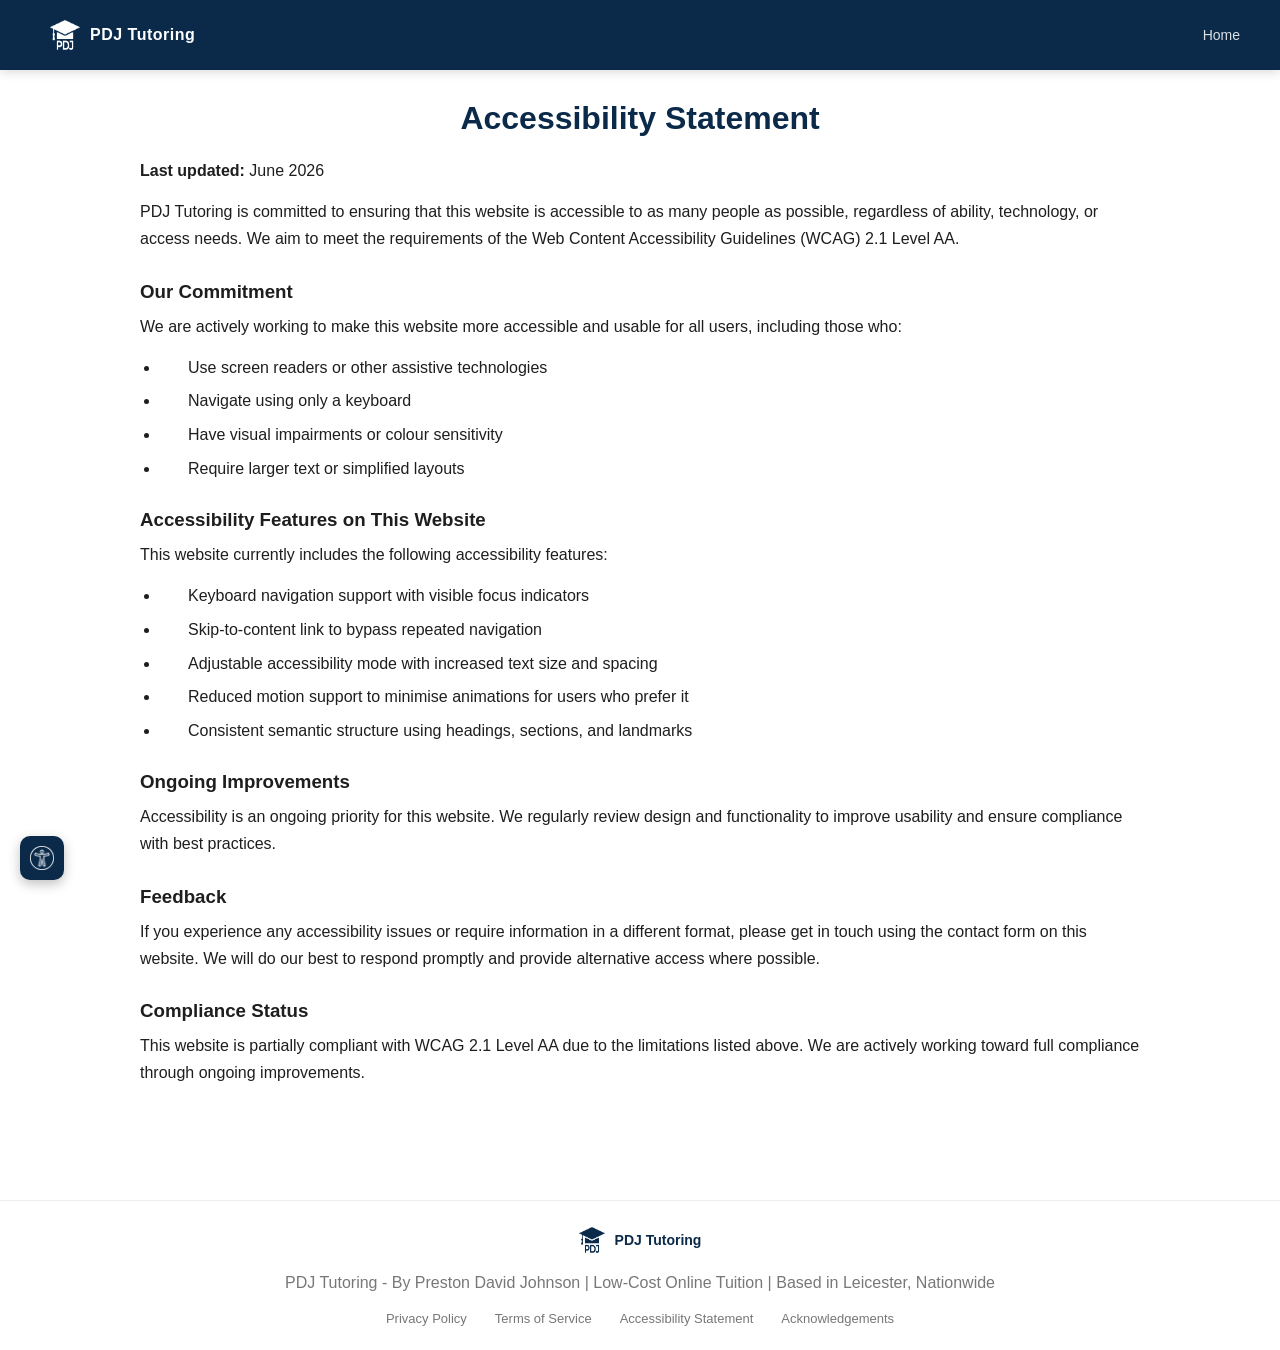
<file: pages/accessibility.html>
<!DOCTYPE html>
<html lang="en">
<head>
  <meta charset="UTF-8" />
  <meta name="viewport" content="width=device-width, initial-scale=1.0"/>
  <title>Accessibility Statement | PDJ Tutoring</title>
  <link rel="stylesheet" href="/css/style.css"/>
</head>

<body>

<a href="#home" class="skip-link">Skip to content</a>

<!-- NAVBAR -->
<header class="navbar">
  <a href="/index.html#home" class="brand-link">
    <img src="/assets/logo-white.png" alt="PDJ Tutoring logo" class="brand-icon">
    <span>PDJ Tutoring</span>
  </a>

  <nav>
    <a href="/index.html#home">Home</a>
  </nav>
</header>

<section class="section">
  <div class="container">

    <h2>Accessibility Statement</h2>

    <p><strong>Last updated:</strong> June 2026</p>

    <p>
      PDJ Tutoring is committed to ensuring that this website is accessible to as many people as possible,
      regardless of ability, technology, or access needs.
      We aim to meet the requirements of the Web Content Accessibility Guidelines (WCAG) 2.1 Level AA.
    </p>

    <h3>Our Commitment</h3>

    <p>
      We are actively working to make this website more accessible and usable for all users, including those who:
    </p>

    <ul class="content-list">
      <li>Use screen readers or other assistive technologies</li>
      <li>Navigate using only a keyboard</li>
      <li>Have visual impairments or colour sensitivity</li>
      <li>Require larger text or simplified layouts</li>
    </ul>

    <h3>Accessibility Features on This Website</h3>

    <p>This website currently includes the following accessibility features:</p>

    <ul class="content-list">
      <li>Keyboard navigation support with visible focus indicators</li>
      <li>Skip-to-content link to bypass repeated navigation</li>
      <li>Adjustable accessibility mode with increased text size and spacing</li>
      <li>Reduced motion support to minimise animations for users who prefer it</li>
      <li>Consistent semantic structure using headings, sections, and landmarks</li>
    </ul>

    <h3>Ongoing Improvements</h3>

    <p>
      Accessibility is an ongoing priority for this website. We regularly review design and functionality
      to improve usability and ensure compliance with best practices.
    </p>

    <h3>Feedback</h3>

    <p>
      If you experience any accessibility issues or require information in a different format,
      please get in touch using the contact form on this website.
      We will do our best to respond promptly and provide alternative access where possible.
    </p>

    <h3>Compliance Status</h3>

    <p>
      This website is partially compliant with WCAG 2.1 Level AA due to the limitations listed above.
      We are actively working toward full compliance through ongoing improvements.
    </p>

  </div>
</section>

<!-- FOOTER -->
<footer class="footer">
  <div class="footer-content">

    <a href="/index.html#home" class="brand-link">
      <img src="/assets/logo-blue.png" class="brand-icon" alt="PDJ Tutoring logo">
      <span>PDJ Tutoring</span>
    </a>

    <p>PDJ Tutoring - By Preston David Johnson | Low-Cost Online Tuition | Based in Leicester, Nationwide</p>
    
    <div class="footer-links">
      <a href="/pages/privacy.html">Privacy Policy</a>
      <a href="/pages/terms.html">Terms of Service</a>
      <a href="/pages/accessibility.html">Accessibility Statement</a>
      <a href="/pages/acknowledgements.html">Acknowledgements</a>
    </div>

  </div>
</footer>

<!-- ACCESSIBILITY TOGGLE -->
<button class="accessibility-toggle" id="accessibilityToggle" aria-label="Toggle accessibility mode">
  <img src="/assets/access.png" alt="Accessibility icon">
</button>

<script src="/js/script.js"></script>
</body>
</html>
</file>
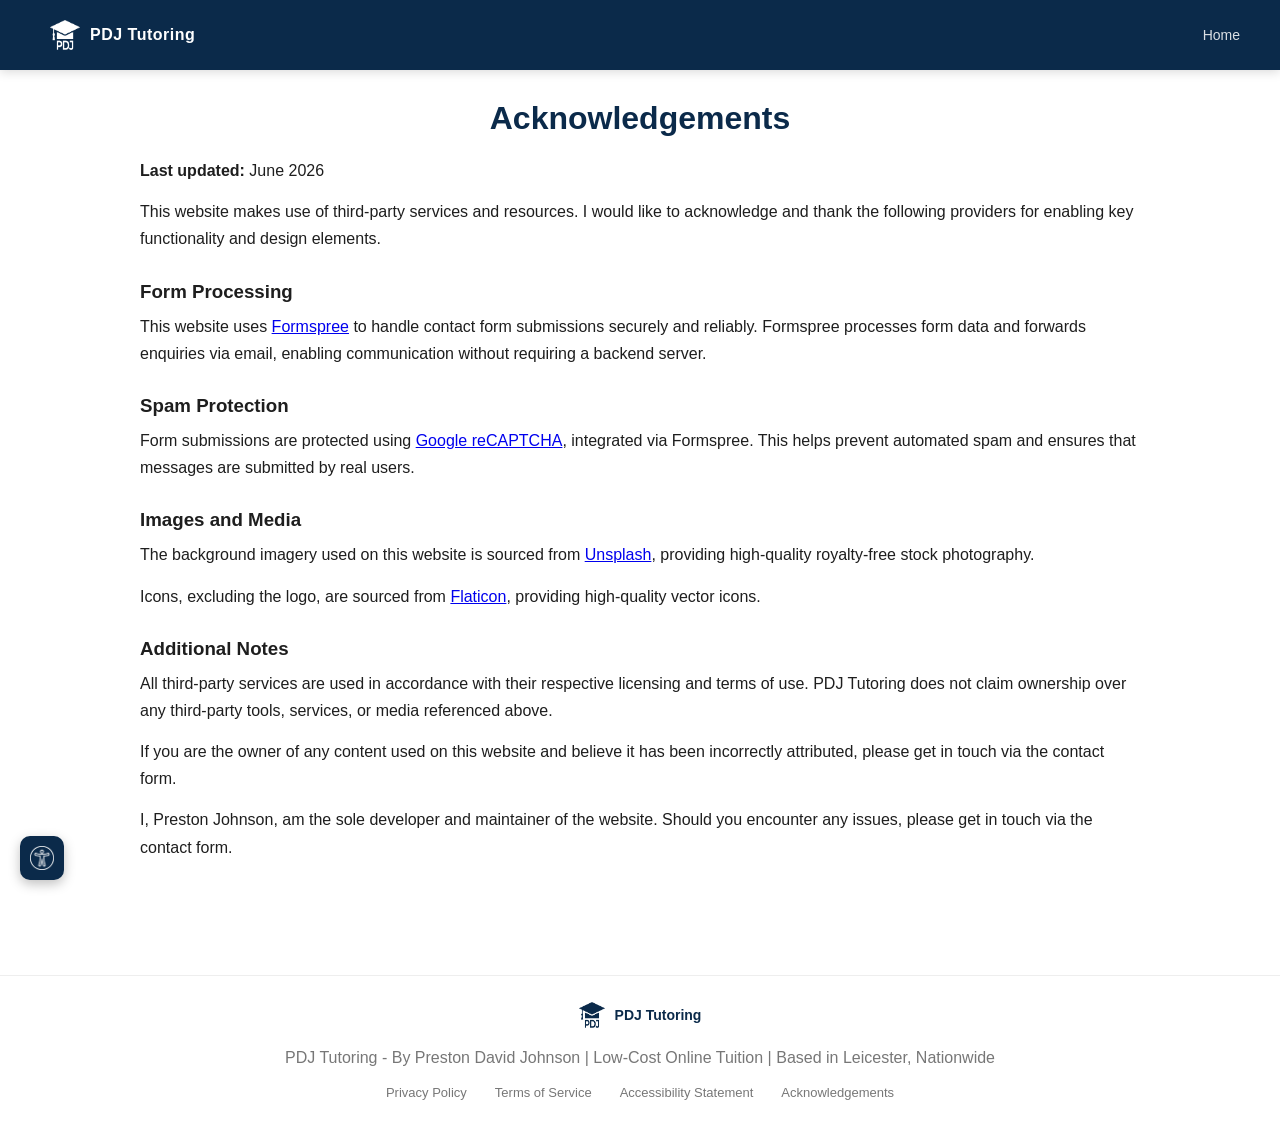
<file: pages/acknowledgements.html>
<!DOCTYPE html>
<html lang="en">
<head>
  <meta charset="UTF-8" />
  <meta name="viewport" content="width=device-width, initial-scale=1.0"/>
  <title>Acknowledgements | PDJ Tutoring</title>
  <link rel="stylesheet" href="/css/style.css"/>
</head>

<body>
<a href="#container" class="skip-link">Skip to content</a>
<!-- NAVBAR -->
<header class="navbar">
  <a href="/index.html#home" class="brand-link">
    <img src="/assets/logo-white.png" alt="PDJ Tutoring logo" class="brand-icon">
    <span>PDJ Tutoring</span>
  </a>

  <nav>
    <a href="/index.html#home">Home</a>
  </nav>
</header>

<!-- MAIN CONTENT -->
<section class="section">
  <div class="container">

    <h2>Acknowledgements</h2>

    <p><strong>Last updated:</strong> June 2026</p>

    <p>
      This website makes use of third-party services and resources. I would like to acknowledge and thank the following providers for enabling key functionality and design elements.
    </p>

    <h3>Form Processing</h3>
    <p>
    This website uses <a href="https://formspree.io" target="_blank">Formspree</a> to handle contact form submissions securely and reliably.
    Formspree processes form data and forwards enquiries via email, enabling communication without requiring a backend server.
    </p>

    <h3>Spam Protection</h3>
    <p>
    Form submissions are protected using <a href="https://www.google.com/recaptcha/about/" target="_blank">Google reCAPTCHA</a>, integrated via Formspree.
    This helps prevent automated spam and ensures that messages are submitted by real users.
    </p>

    <h3>Images and Media</h3>
    <p>
    The background imagery used on this website is sourced from <a href="https://unsplash.com" target="_blank">Unsplash</a>, providing high-quality royalty-free stock photography.
    </p>
    <p>
    Icons, excluding the logo, are sourced from <a href="https://www.flaticon.com" title="flaticon">Flaticon</a>, providing high-quality vector icons.
    </p>

    <h3>Additional Notes</h3>
    <p>
      All third-party services are used in accordance with their respective licensing and terms of use.
      PDJ Tutoring does not claim ownership over any third-party tools, services, or media referenced above.
    </p>

    <p>
      If you are the owner of any content used on this website and believe it has been incorrectly attributed, please get in touch via the contact form.
    </p>
    
    <p>
      I, Preston Johnson, am the sole developer and maintainer of the website. Should you encounter any issues, please get in touch via the contact form.
    </p>

  </div>
</section>

<!-- FOOTER -->
<footer class="footer">
  <div class="footer-content">

    <a href="/index.html#home" class="brand-link">
      <img src="/assets/logo-blue.png" class="brand-icon" alt="PDJ Tutoring logo">
      <span>PDJ Tutoring</span>
    </a>

    <p>PDJ Tutoring - By Preston David Johnson | Low-Cost Online Tuition | Based in Leicester, Nationwide</p>

    <div class="footer-links">
      <a href="/pages/privacy.html">Privacy Policy</a>
      <a href="/pages/terms.html">Terms of Service</a>
      <a href="/pages/accessibility.html">Accessibility Statement</a>
      <a href="/pages/acknowledgements.html">Acknowledgements</a>
    </div>

  </div>
</footer>

<!-- ACCESSIBILITY TOGGLE -->
<button class="accessibility-toggle" id="accessibilityToggle" aria-label="Toggle accessibility mode">
  <img src="/assets/access.png" alt="Accessibility icon">
</button>
<script src="/js/script.js"></script>
</body>
</html>
</file>
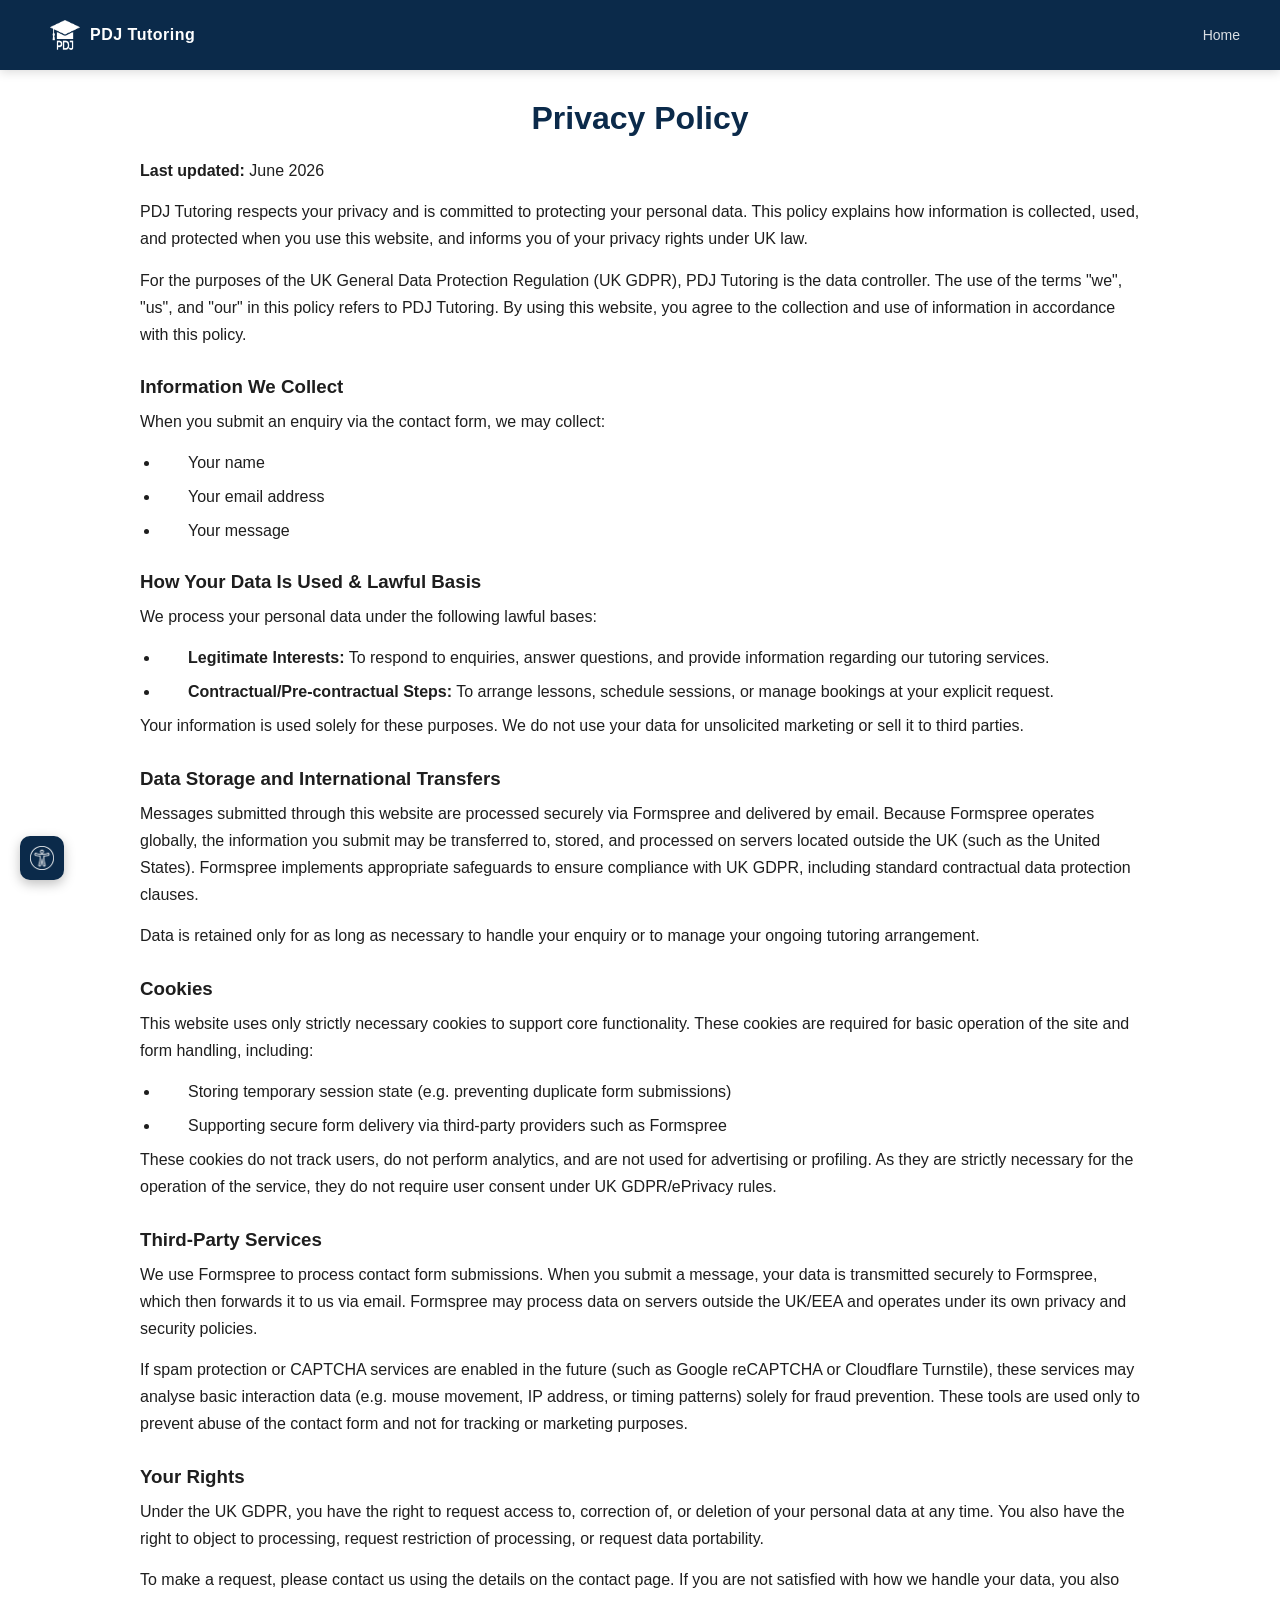
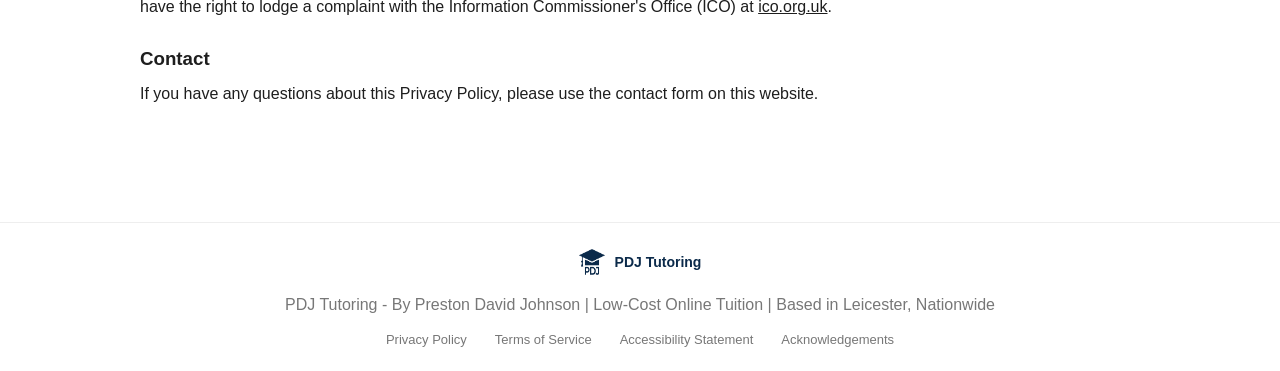
<file: pages/privacy.html>
<!DOCTYPE html>
<html lang="en">
<head>
  <meta charset="UTF-8" />
  <meta name="viewport" content="width=device-width, initial-scale=1.0"/>
  <title>Privacy Policy | PDJ Tutoring</title>
  <link rel="stylesheet" href="/css/style.css"/>
</head>

<body>
<a href="#home" class="skip-link">Skip to content</a>
<!-- NAVBAR -->
<header class="navbar">
  <a href="/index.html#home" class="brand-link">
    <img src="/assets/logo-white.png" alt="PDJ Tutoring logo" class="brand-icon">
    <span>PDJ Tutoring</span>
  </a>

  <nav>
    <a href="/index.html#home">Home</a>
  </nav>
</header>

<!-- MAIN CONTENT -->
<section class="section">
  <div class="container">

    <h2>Privacy Policy</h2>

    <p><strong>Last updated:</strong> June 2026</p>

    <p>
      PDJ Tutoring respects your privacy and is committed to protecting your personal data.
      This policy explains how information is collected, used, and protected when you use this website,
      and informs you of your privacy rights under UK law.
    </p>

    <p>
      For the purposes of the UK General Data Protection Regulation (UK GDPR), PDJ Tutoring is the data controller.
      The use of the terms "we", "us", and "our" in this policy refers to PDJ Tutoring.
      By using this website, you agree to the collection and use of information in accordance with this policy.
    </p>

    <h3>Information We Collect</h3>
    <p>
      When you submit an enquiry via the contact form, we may collect:
    </p>

    <ul class="content-list">
      <li>Your name</li>
      <li>Your email address</li>
      <li>Your message</li>
    </ul>

    <h3>How Your Data Is Used & Lawful Basis</h3>
    <p>
      We process your personal data under the following lawful bases:
    </p>

    <ul class="content-list">
      <li><strong>Legitimate Interests:</strong> To respond to enquiries, answer questions, and provide information regarding our tutoring services.</li>
      <li><strong>Contractual/Pre-contractual Steps:</strong> To arrange lessons, schedule sessions, or manage bookings at your explicit request.</li>
    </ul>

    <p>
      Your information is used solely for these purposes. We do not use your data for unsolicited marketing or sell it to third parties.
    </p>

    <h3>Data Storage and International Transfers</h3>
    <p>
      Messages submitted through this website are processed securely via Formspree and delivered by email.
      Because Formspree operates globally, the information you submit may be transferred to, stored, and processed on servers located outside the UK (such as the United States).
      Formspree implements appropriate safeguards to ensure compliance with UK GDPR, including standard contractual data protection clauses.
    </p>

    <p>
      Data is retained only for as long as necessary to handle your enquiry or to manage your ongoing tutoring arrangement.
    </p>

    <h3>Cookies</h3>

    <p>
      This website uses only strictly necessary cookies to support core functionality.
      These cookies are required for basic operation of the site and form handling, including:
    </p>

    <ul class="content-list">
      <li>Storing temporary session state (e.g. preventing duplicate form submissions)</li>
      <li>Supporting secure form delivery via third-party providers such as Formspree</li>
    </ul>

    <p>
      These cookies do not track users, do not perform analytics, and are not used for advertising or profiling.
      As they are strictly necessary for the operation of the service, they do not require user consent under UK GDPR/ePrivacy rules.
    </p>

    <h3>Third-Party Services</h3>

    <p>
      We use Formspree to process contact form submissions.
      When you submit a message, your data is transmitted securely to Formspree, which then forwards it to us via email.
      Formspree may process data on servers outside the UK/EEA and operates under its own privacy and security policies.
    </p>

    <p>
      If spam protection or CAPTCHA services are enabled in the future (such as Google reCAPTCHA or Cloudflare Turnstile),
      these services may analyse basic interaction data (e.g. mouse movement, IP address, or timing patterns) solely for fraud prevention.
      These tools are used only to prevent abuse of the contact form and not for tracking or marketing purposes.
    </p>

    <h3>Your Rights</h3>
    <p>
      Under the UK GDPR, you have the right to request access to, correction of, or deletion of your personal data at any time.
      You also have the right to object to processing, request restriction of processing, or request data portability.
    </p>

    <p>
      To make a request, please contact us using the details on the contact page.
      If you are not satisfied with how we handle your data, you also have the right to lodge a complaint with the Information Commissioner's Office (ICO) at
      <a href="https://ico.org.uk" target="_blank" style="color: inherit; text-decoration: underline;">ico.org.uk</a>.
    </p>

    <h3>Contact</h3>
    <p>
      If you have any questions about this Privacy Policy, please use the contact form on this website.
    </p>

  </div>
</section>

<!-- FOOTER -->
<footer class="footer">
  <div class="footer-content">

    <a href="/index.html#home" class="brand-link">
      <img src="/assets/logo-blue.png" class="brand-icon" alt="PDJ Tutoring logo">
      <span>PDJ Tutoring</span>
    </a>

    <p>PDJ Tutoring - By Preston David Johnson | Low-Cost Online Tuition | Based in Leicester, Nationwide</p>

    <div class="footer-links">
      <a href="/pages/privacy.html">Privacy Policy</a>
      <a href="/pages/terms.html">Terms of Service</a>
      <a href="/pages/accessibility.html">Accessibility Statement</a>
      <a href="/pages/acknowledgements.html">Acknowledgements</a>
    </div>
    
  </div>

</footer>

<!-- ACCESSIBILITY TOGGLE -->
<button class="accessibility-toggle" id="accessibilityToggle" aria-label="Toggle accessibility mode">
  <img src="/assets/access.png" alt="Accessibility icon">
</button>
<script src="/js/script.js"></script>
</body>
</html>
</file>
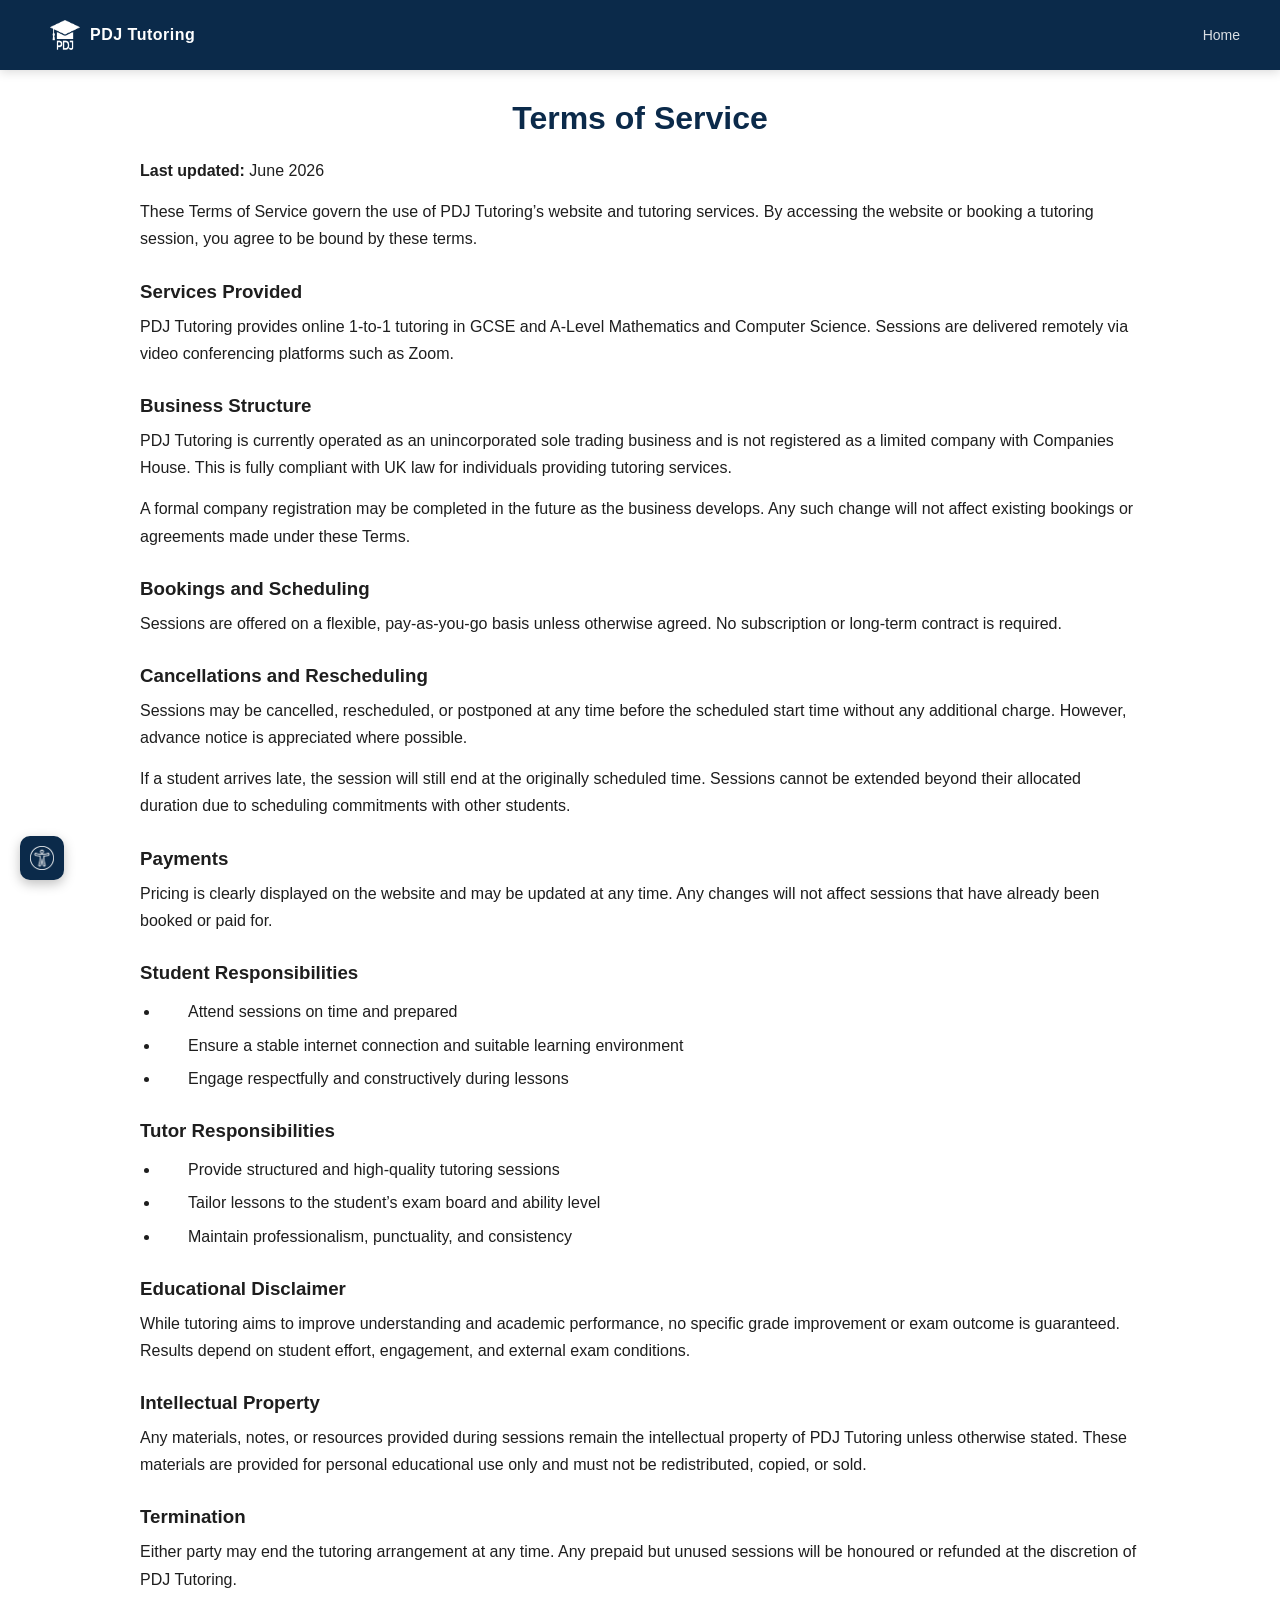
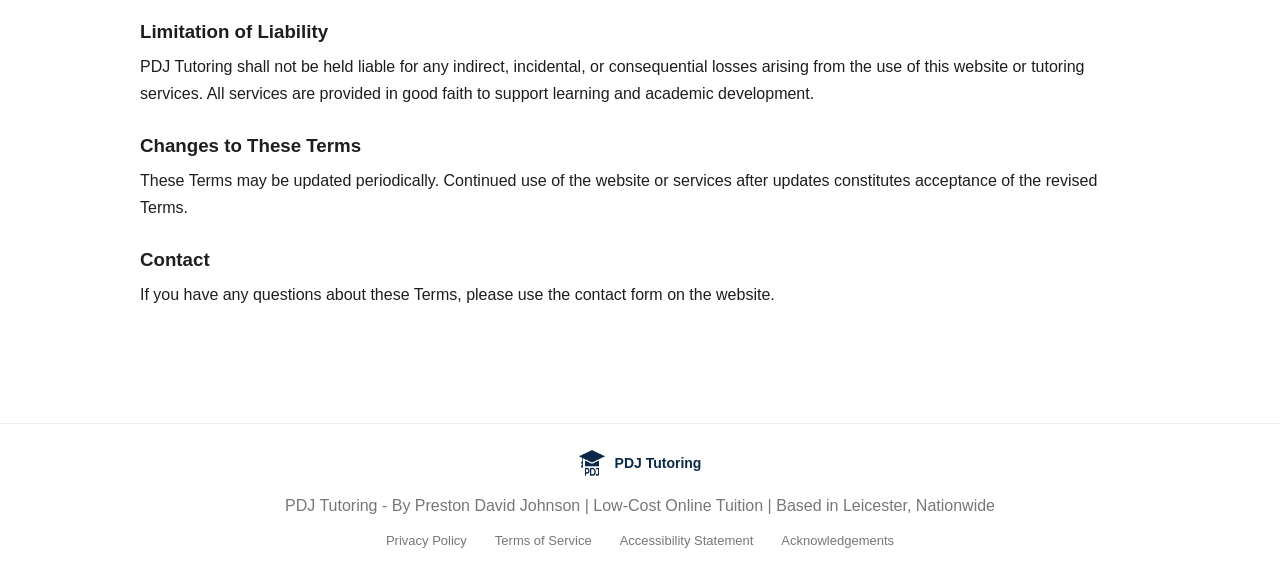
<file: pages/terms.html>
<!DOCTYPE html>
<html lang="en">
<head>
  <meta charset="UTF-8" />
  <meta name="viewport" content="width=device-width, initial-scale=1.0"/>
  <title>Terms of Service | PDJ Tutoring</title>
  <link rel="stylesheet" href="/css/style.css"/>
</head>

<body>
<a href="#home" class="skip-link">Skip to content</a>
<!-- NAVBAR -->
<header class="navbar">
  <a href="/index.html#home" class="brand-link">
    <img src="/assets/logo-white.png" alt="PDJ Tutoring logo" class="brand-icon">
    <span>PDJ Tutoring</span>
  </a>

  <nav>
    <a href="/index.html#home">Home</a>
  </nav>
</header>

<!-- MAIN CONTENT -->
<section class="section">
  <div class="container">

    <h2>Terms of Service</h2>

    <p><strong>Last updated:</strong> June 2026</p>

    <p>
      These Terms of Service govern the use of PDJ Tutoring’s website and tutoring services.
      By accessing the website or booking a tutoring session, you agree to be bound by these terms.
    </p>

    <h3>Services Provided</h3>
    <p>
      PDJ Tutoring provides online 1-to-1 tutoring in GCSE and A-Level Mathematics and Computer Science.
      Sessions are delivered remotely via video conferencing platforms such as Zoom.
    </p>

    <h3>Business Structure</h3>
    <p>
      PDJ Tutoring is currently operated as an unincorporated sole trading business and is not registered as a limited company with Companies House.
      This is fully compliant with UK law for individuals providing tutoring services.
    </p>

    <p>
      A formal company registration may be completed in the future as the business develops.
      Any such change will not affect existing bookings or agreements made under these Terms.
    </p>

    <h3>Bookings and Scheduling</h3>
    <p>
      Sessions are offered on a flexible, pay-as-you-go basis unless otherwise agreed.
      No subscription or long-term contract is required.
    </p>

    <h3>Cancellations and Rescheduling</h3>
    <p>
      Sessions may be cancelled, rescheduled, or postponed at any time before the scheduled start time without any additional charge.
      However, advance notice is appreciated where possible.
    </p>

    <p>
      If a student arrives late, the session will still end at the originally scheduled time.
      Sessions cannot be extended beyond their allocated duration due to scheduling commitments with other students.
    </p>

    <h3>Payments</h3>
    <p>
      Pricing is clearly displayed on the website and may be updated at any time.
      Any changes will not affect sessions that have already been booked or paid for.
    </p>

    <h3>Student Responsibilities</h3>
    <ul class="content-list">
      <li>Attend sessions on time and prepared</li>
      <li>Ensure a stable internet connection and suitable learning environment</li>
      <li>Engage respectfully and constructively during lessons</li>
    </ul>

    <h3>Tutor Responsibilities</h3>
    <ul class="content-list">
      <li>Provide structured and high-quality tutoring sessions</li>
      <li>Tailor lessons to the student’s exam board and ability level</li>
      <li>Maintain professionalism, punctuality, and consistency</li>
    </ul>

    <h3>Educational Disclaimer</h3>
    <p>
      While tutoring aims to improve understanding and academic performance, no specific grade improvement or exam outcome is guaranteed.
      Results depend on student effort, engagement, and external exam conditions.
    </p>

    <h3>Intellectual Property</h3>
    <p>
      Any materials, notes, or resources provided during sessions remain the intellectual property of PDJ Tutoring unless otherwise stated.
      These materials are provided for personal educational use only and must not be redistributed, copied, or sold.
    </p>

    <h3>Termination</h3>
    <p>
      Either party may end the tutoring arrangement at any time.
      Any prepaid but unused sessions will be honoured or refunded at the discretion of PDJ Tutoring.
    </p>

    <h3>Limitation of Liability</h3>
    <p>
      PDJ Tutoring shall not be held liable for any indirect, incidental, or consequential losses arising from the use of this website or tutoring services.
      All services are provided in good faith to support learning and academic development.
    </p>

    <h3>Changes to These Terms</h3>
    <p>
      These Terms may be updated periodically. Continued use of the website or services after updates constitutes acceptance of the revised Terms.
    </p>

    <h3>Contact</h3>
    <p>
      If you have any questions about these Terms, please use the contact form on the website.
    </p>

  </div>
</section>

<!-- FOOTER -->
<footer class="footer">
  <div class="footer-content">

    <a href="/index.html#home" class="brand-link">
      <img src="/assets/logo-blue.png" class="brand-icon" alt="PDJ Tutoring logo">
      <span>PDJ Tutoring</span>
    </a>

    <p>PDJ Tutoring - By Preston David Johnson | Low-Cost Online Tuition | Based in Leicester, Nationwide</p>

    <div class="footer-links">
      <a href="/pages/privacy.html">Privacy Policy</a>
      <a href="/pages/terms.html">Terms of Service</a>
      <a href="/pages/accessibility.html">Accessibility Statement</a>
      <a href="/pages/acknowledgements.html">Acknowledgements</a>
    </div>

  </div>
</footer>

<!-- ACCESSIBILITY TOGGLE -->
<button class="accessibility-toggle" id="accessibilityToggle" aria-label="Toggle accessibility mode">
  <img src="/assets/access.png" alt="Accessibility icon">
</button>
<script src="/js/script.js"></script>
</body>
</html>
</file>
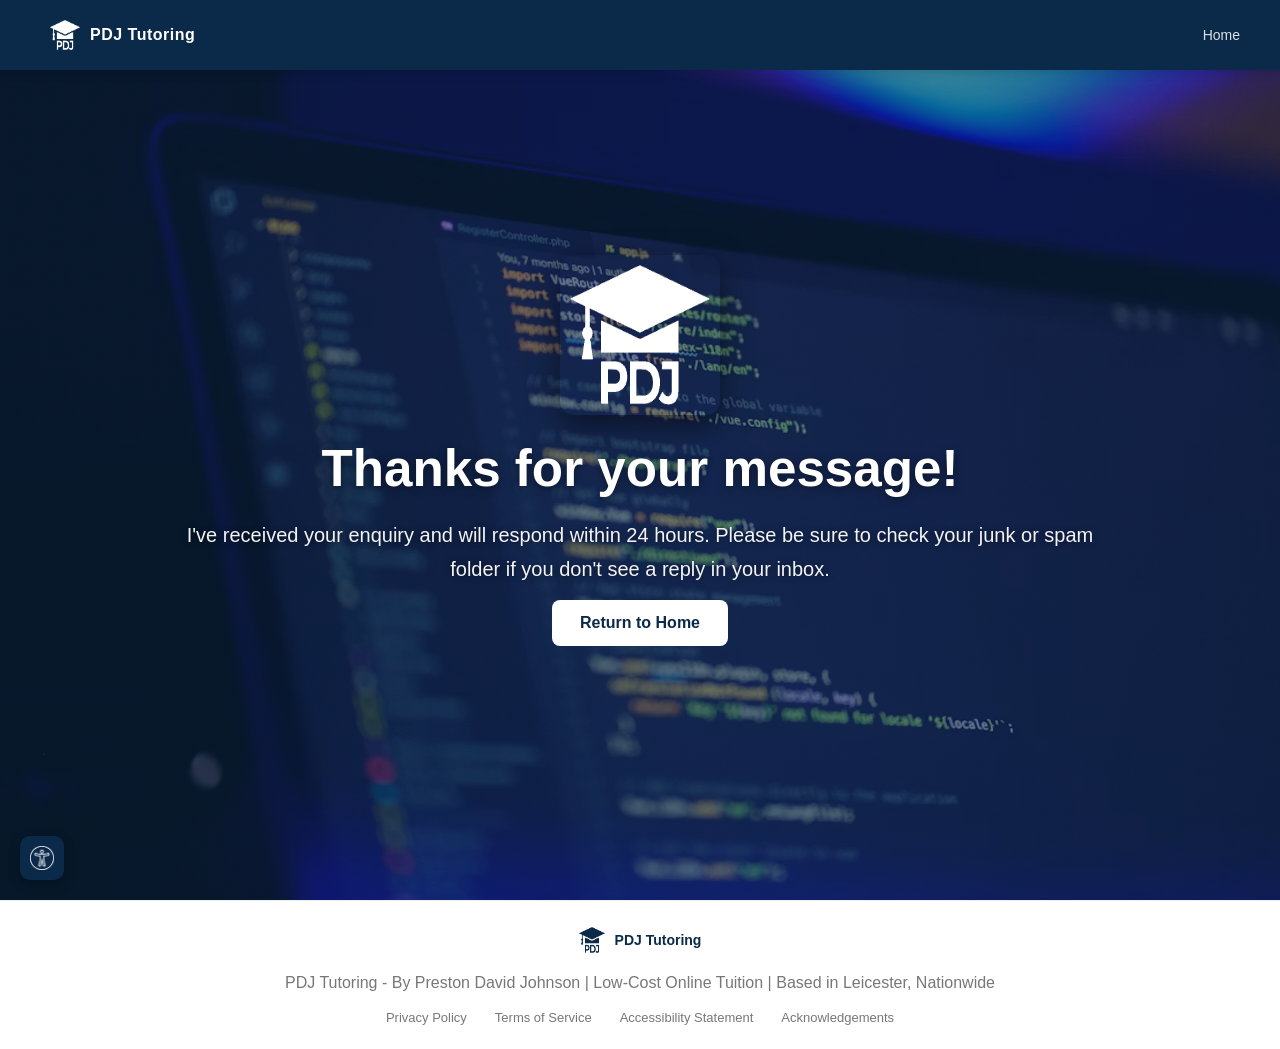
<file: pages/thank-you.html>
<!DOCTYPE html>
<html lang="en">
<head>
  <meta charset="UTF-8" />
  <meta name="viewport" content="width=device-width, initial-scale=1.0"/>
  <title>Thank You | PDJ Tutoring</title>
  <link rel="stylesheet" href="/css/style.css"/>
</head>

<script>
  localStorage.setItem("pdj_tutoring_state", "handled");
</script>

<body>
<a href="#home" class="skip-link">Skip to content</a>
<header class="navbar">
  <a href="/index.html" class="brand-link">
    <img src="/assets/logo-white.png" class="brand-icon" alt="PDJ Tutoring logo">
    <span>PDJ Tutoring</span>
  </a>
  <nav>
    <a href="index.html#home">Home</a>
  </nav>
</header>

<section class="section hero">

  <div class="hero-background"></div>

  <div class="container hero-content">

    <img src="/assets/logo-white.png" class="hero-logo" alt="PDJ Tutoring logo">

    <h1>Thanks for your message!</h1>

    <p>
      I've received your enquiry and will respond within 24 hours. Please be sure to check your junk or spam folder if you don't see a reply in your inbox.
    </p>

    <a class="btn" href="/index.html">Return to Home</a>

  </div>

</section>

<footer class="footer">
  <div class="footer-content">

    <a href="/index.html" class="brand-link">
      <img src="/assets/logo-blue.png" class="brand-icon" alt="PDJ Tutoring logo">
      <span>PDJ Tutoring</span>
    </a>

    <p>PDJ Tutoring - By Preston David Johnson | Low-Cost Online Tuition | Based in Leicester, Nationwide</p>

    <div class="footer-links">
      <a href="/pages/privacy.html">Privacy Policy</a>
      <a href="/pages/terms.html">Terms of Service</a>
      <a href="/pages/accessibility.html">Accessibility Statement</a>
      <a href="/pages/acknowledgements.html">Acknowledgements</a>
    </div>

  </div>
</footer>

<!-- ACCESSIBILITY TOGGLE -->
<button class="accessibility-toggle" id="accessibilityToggle" aria-label="Toggle accessibility mode">
  <img src="/assets/access.png" alt="Accessibility icon">
</button>
<script src="/js/script.js"></script>
</body>
</html>
</file>
<file: css/style.css>
/* =========================
   DESIGN TOKENS
========================= */
:root {
  --accent: #0b2a4a;

  --text: #1e1e1e;
  --text-light: #777;
  --text-inverse: #ffffff;

  --bg: #ffffff;
  --bg-alt: #f7f7f7;

  --border: #ddd;
  --border-light: #eee;

  --success: #1f9d55;
  --warning: #ffbf47;

  --shadow: 0 2px 10px rgba(0, 0, 0, 0.15);
  --shadow-soft: 0 4px 12px rgba(0, 0, 0, 0.25);
}

/* =========================
   HIGH CONTRAST THEME
========================= */
body.accessible-mode {
  --text: #000000;
  --bg: #ffffff;

  --accent: #000000;

  --border: #000000;
  --border-light: #000000;

  --text-inverse: #ffffff;

  --success: #0b6b2f;
  --warning: #b7791f;
}

/* =========================
   ACCESSIBLE MODE FOCUS
   Show outline on ALL focus events (mouse + keyboard)
========================= */
body.accessible-mode :focus {
  outline: 4px solid var(--warning);
  outline-offset: 4px;
}


/* =========================
   BASE RESET
========================= */
* {
  margin: 0;
  padding: 0;
  box-sizing: border-box;
  font-family: Arial, sans-serif;
}

body {
  background: var(--bg);
  color: var(--text);
  scroll-behavior: smooth;
}

/* =========================
   NAVBAR
========================= */
/* Update your existing .navbar class */
.navbar {
  position: fixed;
  top: 0;
  width: 100%;
  background: var(--accent);
  display: flex;
  justify-content: space-between;
  align-items: center;
  padding: 14px 40px;
  z-index: 1000;
  box-shadow: var(--shadow);
  
  /* ADD THESE TWO LINES */
  transition: transform 0.3s ease-in-out;
}

/* ADD THIS CLASS */
.navbar.navbar-hidden {
  transform: translateY(-100%);
}

.navbar nav {
  display: flex;
  align-items: center;
}

.navbar nav a {
  margin-left: 22px;
  text-decoration: none;
  color: var(--text-inverse);
  font-size: 14px;
  opacity: 0.85;
  transition: all 0.2s ease;
}

.navbar nav a:hover {
  opacity: 1;
  transform: translateY(-1px);
}

/* =========================
   BRAND LINK
========================= */
.brand-link {
  display: flex;
  align-items: center;
  gap: 10px;
  text-decoration: none;
  font-weight: bold;
  padding: 6px 10px;
  border-radius: 6px;
  cursor: pointer;
  transition: background 0.2s ease, opacity 0.2s ease;
}

.navbar .brand-link {
  color: var(--text-inverse);
  font-size: 16px;
  letter-spacing: 0.5px;
}

.navbar .brand-link:hover {
  background: rgba(255, 255, 255, 0.08);
}

.footer .brand-link {
  color: var(--accent);
  font-size: 14px;
}

.footer .brand-link:hover {
  background: rgba(11, 42, 74, 0.08);
}

/* =========================
   BRAND ICON
========================= */
.navbar .brand-icon {
  width: 30px;
  height: 30px;
  filter: brightness(0) invert(1);
}

.footer .brand-icon {
  width: 26px;
  height: 26px;
}

/* =========================
   FOOTER
========================= */
.footer {
  text-align: center;
  padding: 20px;
  border-top: 1px solid var(--border-light);
  color: var(--text-light);
}

.footer-content {
  display: flex;
  flex-direction: column;
  align-items: center;
  gap: 10px;
}

/* =========================
   FOOTER LINKS SPACING
========================= */

.footer-links {
  display: flex;
  gap: 16px;
  justify-content: center;
  align-items: center;
  flex-wrap: wrap;
}

.footer-links a {
  font-size: 13px;
  color: #777;
  text-decoration: none;
  transition: 0.2s ease;
  padding: 4px 6px;
}

.footer-links a:hover {
  color: var(--accent);
}

/* =========================
   SOCIAL MEDIA SECTION
========================= */

.social-section {
  padding: 20px 20px 20px !important;
}

.social-container {
  display: flex;
  justify-content: center;
  align-items: center;
  gap: 40px;
  flex-wrap: wrap;
}

.social-container a {
  width: 50px;
  height: 50px;
  display: flex;
  align-items: center;
  justify-content: center;
  border-radius: 12px;
  background: var(--bg-alt);
  border: 1px solid var(--border-light);
  transition: transform 0.2s ease, background 0.2s ease;
}

.social-container a:hover {
  transform: translateY(-3px);
  background: var(--bg);
}

.social-container img {
  width: 26px;
  height: 26px;
  object-fit: contain;
}

/* =========================
   HERO
========================= */
.hero {
  position: relative;
  min-height: 100vh;
  padding-top: 70px;

  display: flex;
  align-items: center;
  justify-content: center;

  text-align: center;
  overflow: hidden;

  background: var(--accent);
}

.hero-background {
  position: absolute;
  inset: 0;

  background-image:
    linear-gradient(
      rgba(11, 42, 74, 0.55),
      rgba(11, 42, 74, 0.55)
    ),
    url("/assets/primarybg.png");

  background-size: cover;
  background-position: center;
  background-repeat: no-repeat;

  z-index: 0;
  transition: opacity 0.2s ease;
}

.hero-content {
  position: relative;
  z-index: 2;
  max-width: 800px;
  padding: 0 20px;
}

.hero h1 {
  font-size: 3.2rem;
  color: var(--text-inverse);
  margin-bottom: 20px;
  text-shadow: 0 2px 8px rgba(0,0,0,0.4);
}

.hero p {
  font-size: 1.25rem;
  color: rgba(255,255,255,0.95);
  margin-bottom: 30px;
  text-shadow: 0 1px 6px rgba(0,0,0,0.4);
}

/* HERO LOGO */
.hero-logo {
  width: 160px;
  height: 160px;
  margin-bottom: 20px;
  border-radius: 14px;
  padding: 10px;
  box-shadow: 0 10px 30px rgba(0,0,0,0.5);
}

/* =========================
   BUTTON
========================= */
.btn {
  display: inline-block;
  background: var(--text-inverse);
  color: var(--accent);

  padding: 14px 28px;
  border-radius: 8px;

  text-decoration: none;
  font-weight: bold;

  transition: all 0.2s ease;
}

.btn:hover {
  transform: translateY(-2px);
  box-shadow: 0 6px 20px rgba(0,0,0,0.2);
}

/* =========================
   SECTIONS
========================= */
.section {
  padding: 100px 20px;
}

.container {
  max-width: 1000px;
  margin: 0 auto;
}

h2 {
  font-size: 2rem;
  margin-bottom: 30px;
  text-align: center;
  color: var(--accent);
}

.container h2 {
  margin-bottom: 20px;
}

.container h3 {
  margin-top: 28px;
  margin-bottom: 10px;
}

.container p {
  margin-bottom: 14px;
}

#banner-text{
  text-align: center;
}

p {
  line-height: 1.7;
}

/* =========================
   LISTS
========================= */
ul {
  list-style: none;
  padding: 0;
  margin-top: 30px;
}

ul li {
  position: relative;
  padding-left: 28px;
  margin-bottom: 10px;
  line-height: 1.5;
  color: var(--text);
}

ul li::before {
  content: "✓";
  position: absolute;
  left: 0;
  color: var(--accent);
  font-weight: bold;
}

.content-list {
  list-style: disc;
  padding-left: 20px;
  margin-top: 15px;
}

.content-list li {
  margin-bottom: 8px;
  line-height: 1.6;
  color: var(--text);
}

.content-list li::before {
  content: "";
}

/* =========================
   ACCESSIBILITY BUTTON
========================= */
.accessibility-toggle {
  position: fixed;
  bottom: 20px;
  left: 20px;
  width: 44px;
  height: 44px;

  border: none;
  border-radius: 10px;

  background: var(--accent);
  display: flex;
  align-items: center;
  justify-content: center;

  cursor: pointer;
  z-index: 9999;

  box-shadow: var(--shadow-soft);
  transition: background 0.2s ease, transform 0.2s ease;
}

.accessibility-toggle img {
  width: 24px;
  height: 24px;
  filter: invert(1);
}

.accessibility-toggle:hover {
  transform: scale(1.05);
}

.accessibility-toggle.active {
  background: var(--success);
}

/* =========================
   ACCESSIBILITY MODE
========================= */
body.accessible-mode {
  font-size: 18px;
  line-height: 1.8;
  letter-spacing: 0.2px;
}

/* =========================
   GRID
========================= */
.grid {
  display: grid;
  grid-template-columns: repeat(2, 1fr);
  gap: 15px;
  margin-top: 20px;
}

.card {
  padding: 20px;
  border: 1px solid var(--border-light);
  border-radius: 8px;
  background: var(--bg);
}

.card h3{
  margin-top: 0px;
}

.highlight {
  border: 2px solid var(--accent);
}

/* =========================
   PRICING
========================= */
.pricing-grid {
  display: grid;
  gap: 20px;
  margin-top: 40px;
}

/* =========================
   FORM
========================= */
.form {
  display: flex;
  flex-direction: column;
  gap: 10px;
}

.form input,
.form textarea {
  padding: 10px;
  border: 1px solid var(--border);
  border-radius: 5px;
  width: 100%;
  box-sizing: border-box;
}

.form-message,
.form textarea {
  min-height: 120px;
  resize: vertical;
  overflow-x: hidden;
}

.form button {
  background: var(--accent);
  color: var(--text-inverse);

  padding: 12px;
  border: none;
  border-radius: 6px;

  cursor: pointer;
}

/* =========================
   FADE SYSTEM
========================= */
.fade {
  opacity: 0.5;
  transition: opacity 0.25s ease;
}

/* =========================
   CONTACT FIX
========================= */
#contact {
  opacity: 1 !important;
  transform: none !important;
  padding-bottom: 20px !important;
}

/* =========================
   FOCUS MANAGEMENT

   Normal mode:
     - Mouse click  → :focus fires, :focus-visible does NOT → outline: none
     - Keyboard tab → :focus fires, :focus-visible ALSO fires → outline shows

   Accessible mode:
     - body.accessible-mode :focus has specificity (0,2,1), which beats
       :focus:not(:focus-visible) at (0,2,0), so it always wins and
       outlines show for both mouse and keyboard.
========================= */

/* Suppress outline for mouse-only focus (no :focus-visible match).
   Specificity (0,2,0) — beats plain :focus rules below. */
:focus:not(:focus-visible) {
  outline: none;
}

/* Show outline for keyboard focus */
:focus-visible {
  outline: 3px solid var(--warning);
  outline-offset: 3px;
}

/* Links */
a:focus-visible {
  outline: 3px solid #ffbf47;
  outline-offset: 3px;
}

/* Buttons */
button:focus-visible,
.btn:focus-visible,
.accessibility-toggle:focus-visible {
  outline: 3px solid #ffbf47;
  outline-offset: 3px;
}

/* Form elements */
input:focus-visible,
textarea:focus-visible {
  outline: 3px solid #ffbf47;
  outline-offset: 3px;
  border-color: #ffbf47;
}

/* Nav links */
.navbar nav a:focus-visible {
  outline: 3px solid #ffbf47;
  outline-offset: 4px;
  border-radius: 4px;
}

/* =========================
   SKIP LINK
========================= */
.skip-link {
  position: absolute;
  top: -40px;
  left: 10px;

  background: #000;
  color: #fff;

  padding: 10px 14px;
  border-radius: 6px;

  text-decoration: none;
  font-size: 14px;

  z-index: 10000;
}

/* Make it visible when focused */
.skip-link:focus-visible {
  top: 10px;
  outline: 3px solid #ffbf47;
  outline-offset: 3px;
}

/* =========================
   RESPONSIVE
========================= */
@media (max-width: 768px) {
  .navbar {
    flex-direction: column;
    gap: 10px;
    padding: 12px 20px;
  }

  .navbar nav {
    flex-wrap: wrap;
    justify-content: center;
  }

  .navbar nav a {
    margin: 6px 10px;
    font-size: 13px;
  }

  .grid {
    grid-template-columns: 1fr;
  }

  .hero h1 {
    font-size: 2.2rem;
  }

  .hero p {
    font-size: 1rem;
  }
}

/* =========================
   DEVELOPMENT BADGE OVERRIDE
========================= */

.reviews-button {
  position: fixed;
  bottom: 20px;
  right: 20px;
  width: 44px;
  height: 44px;
  background: var(--accent);
  display: flex;
  align-items: center;
  justify-content: center;
  border-radius: 10px;
  z-index: 9999;
  box-shadow: var(--shadow-soft);
  transition: transform 0.2s ease;
}

.reviews-button img {
  width: 24px;
  height: 24px;
  filter: invert(1);
}

.reviews-button:hover {
  transform: scale(1.05);
}
</file>
<file: style.css>
/* =========================
   DESIGN TOKENS
========================= */
:root {
  --accent: #0b2a4a;

  --text: #1e1e1e;
  --text-light: #777;
  --text-inverse: #ffffff;

  --bg: #ffffff;
  --bg-alt: #f7f7f7;

  --border: #ddd;
  --border-light: #eee;

  --success: #1f9d55;
  --warning: #ffbf47;

  --shadow: 0 2px 10px rgba(0, 0, 0, 0.15);
  --shadow-soft: 0 4px 12px rgba(0, 0, 0, 0.25);
}

/* =========================
   HIGH CONTRAST THEME
========================= */
body.accessible-mode {
  --text: #000000;
  --bg: #ffffff;

  --accent: #000000;

  --border: #000000;
  --border-light: #000000;

  --text-inverse: #ffffff;

  --success: #0b6b2f;
  --warning: #b7791f;
}

/* =========================
   ACCESSIBLE MODE FOCUS
   Show outline on ALL focus events (mouse + keyboard)
========================= */
body.accessible-mode :focus {
  outline: 4px solid var(--warning);
  outline-offset: 4px;
}


/* =========================
   BASE RESET
========================= */
* {
  margin: 0;
  padding: 0;
  box-sizing: border-box;
  font-family: Arial, sans-serif;
}

body {
  background: var(--bg);
  color: var(--text);
  scroll-behavior: smooth;
}

/* =========================
   NAVBAR
========================= */
/* Update your existing .navbar class */
.navbar {
  position: fixed;
  top: 0;
  width: 100%;
  background: var(--accent);
  display: flex;
  justify-content: space-between;
  align-items: center;
  padding: 14px 40px;
  z-index: 1000;
  box-shadow: var(--shadow);
  
  /* ADD THESE TWO LINES */
  transition: transform 0.3s ease-in-out;
}

/* ADD THIS CLASS */
.navbar.navbar-hidden {
  transform: translateY(-100%);
}

.navbar nav {
  display: flex;
  align-items: center;
}

.navbar nav a {
  margin-left: 22px;
  text-decoration: none;
  color: var(--text-inverse);
  font-size: 14px;
  opacity: 0.85;
  transition: all 0.2s ease;
}

.navbar nav a:hover {
  opacity: 1;
  transform: translateY(-1px);
}

/* =========================
   BRAND LINK
========================= */
.brand-link {
  display: flex;
  align-items: center;
  gap: 10px;
  text-decoration: none;
  font-weight: bold;
  padding: 6px 10px;
  border-radius: 6px;
  cursor: pointer;
  transition: background 0.2s ease, opacity 0.2s ease;
}

.navbar .brand-link {
  color: var(--text-inverse);
  font-size: 16px;
  letter-spacing: 0.5px;
}

.navbar .brand-link:hover {
  background: rgba(255, 255, 255, 0.08);
}

.footer .brand-link {
  color: var(--accent);
  font-size: 14px;
}

.footer .brand-link:hover {
  background: rgba(11, 42, 74, 0.08);
}

/* =========================
   BRAND ICON
========================= */
.navbar .brand-icon {
  width: 30px;
  height: 30px;
  filter: brightness(0) invert(1);
}

.footer .brand-icon {
  width: 26px;
  height: 26px;
}

/* =========================
   FOOTER
========================= */
.footer {
  text-align: center;
  padding: 20px;
  border-top: 1px solid var(--border-light);
  color: var(--text-light);
}

.footer-content {
  display: flex;
  flex-direction: column;
  align-items: center;
  gap: 10px;
}

/* =========================
   FOOTER LINKS SPACING
========================= */

.footer-links {
  display: flex;
  gap: 16px;
  justify-content: center;
  align-items: center;
  flex-wrap: wrap;
}

.footer-links a {
  font-size: 13px;
  color: #777;
  text-decoration: none;
  transition: 0.2s ease;
  padding: 4px 6px;
}

.footer-links a:hover {
  color: var(--accent);
}

/* =========================
   HERO
========================= */
.hero {
  position: relative;
  min-height: 100vh;
  padding-top: 70px;

  display: flex;
  align-items: center;
  justify-content: center;

  text-align: center;
  overflow: hidden;

  background: var(--accent);
}

.hero-background {
  position: absolute;
  inset: 0;

  background-image:
    linear-gradient(
      rgba(11, 42, 74, 0.55),
      rgba(11, 42, 74, 0.55)
    ),
    url("bg1.png");

  background-size: cover;
  background-position: center;
  background-repeat: no-repeat;

  z-index: 0;
  transition: opacity 0.2s ease;
}

.hero-content {
  position: relative;
  z-index: 2;
  max-width: 800px;
  padding: 0 20px;
}

.hero h1 {
  font-size: 3.2rem;
  color: var(--text-inverse);
  margin-bottom: 20px;
  text-shadow: 0 2px 8px rgba(0,0,0,0.4);
}

.hero p {
  font-size: 1.25rem;
  color: rgba(255,255,255,0.95);
  margin-bottom: 30px;
  text-shadow: 0 1px 6px rgba(0,0,0,0.4);
}

/* HERO LOGO */
.hero-logo {
  width: 160px;
  height: 160px;
  margin-bottom: 20px;
  border-radius: 14px;
  padding: 10px;
  box-shadow: 0 10px 30px rgba(0,0,0,0.5);
}

/* =========================
   BUTTON
========================= */
.btn {
  display: inline-block;
  background: var(--text-inverse);
  color: var(--accent);

  padding: 14px 28px;
  border-radius: 8px;

  text-decoration: none;
  font-weight: bold;

  transition: all 0.2s ease;
}

.btn:hover {
  transform: translateY(-2px);
  box-shadow: 0 6px 20px rgba(0,0,0,0.2);
}

/* =========================
   SECTIONS
========================= */
.section {
  padding: 100px 20px;
}

.container {
  max-width: 1000px;
  margin: 0 auto;
}

h2 {
  font-size: 2rem;
  margin-bottom: 30px;
  text-align: center;
  color: var(--accent);
}

.container h2 {
  margin-bottom: 20px;
}

.container h3 {
  margin-top: 28px;
  margin-bottom: 10px;
}

.container p {
  margin-bottom: 14px;
}

p {
  line-height: 1.7;
}

/* =========================
   LISTS
========================= */
ul {
  list-style: none;
  padding: 0;
  margin-top: 30px;
}

ul li {
  position: relative;
  padding-left: 28px;
  margin-bottom: 10px;
  line-height: 1.5;
  color: var(--text);
}

ul li::before {
  content: "✓";
  position: absolute;
  left: 0;
  color: var(--accent);
  font-weight: bold;
}

.content-list {
  list-style: disc;
  padding-left: 20px;
  margin-top: 15px;
}

.content-list li {
  margin-bottom: 8px;
  line-height: 1.6;
  color: var(--text);
}

.content-list li::before {
  content: "";
}

/* =========================
   ACCESSIBILITY BUTTON
========================= */
.accessibility-toggle {
  position: fixed;
  bottom: 20px;
  left: 20px;
  width: 44px;
  height: 44px;

  border: none;
  border-radius: 10px;

  background: var(--accent);
  display: flex;
  align-items: center;
  justify-content: center;

  cursor: pointer;
  z-index: 9999;

  box-shadow: var(--shadow-soft);
  transition: background 0.2s ease, transform 0.2s ease;
}

.accessibility-toggle img {
  width: 24px;
  height: 24px;
  filter: invert(1);
}

.accessibility-toggle:hover {
  transform: scale(1.05);
}

.accessibility-toggle.active {
  background: var(--success);
}

/* =========================
   ACCESSIBILITY MODE
========================= */
body.accessible-mode {
  font-size: 18px;
  line-height: 1.8;
  letter-spacing: 0.2px;
}

/* =========================
   GRID
========================= */
.grid {
  display: grid;
  grid-template-columns: repeat(2, 1fr);
  gap: 15px;
  margin-top: 20px;
}

.card {
  padding: 20px;
  border: 1px solid var(--border-light);
  border-radius: 8px;
  background: var(--bg);
}

.card h3{
  margin-top: 0px;
}

.highlight {
  border: 2px solid var(--accent);
}

/* =========================
   PRICING
========================= */
.pricing-grid {
  display: grid;
  gap: 20px;
  margin-top: 40px;
}

/* =========================
   FORM
========================= */
.form {
  display: flex;
  flex-direction: column;
  gap: 10px;
}

.form input,
.form textarea {
  padding: 10px;
  border: 1px solid var(--border);
  border-radius: 5px;
  width: 100%;
  box-sizing: border-box;
}

.form-message,
.form textarea {
  min-height: 120px;
  resize: vertical;
  overflow-x: hidden;
}

.form button {
  background: var(--accent);
  color: var(--text-inverse);

  padding: 12px;
  border: none;
  border-radius: 6px;

  cursor: pointer;
}

/* =========================
   FADE SYSTEM
========================= */
.fade {
  opacity: 0.5;
  transition: opacity 0.25s ease;
}

/* =========================
   CONTACT FIX
========================= */
#contact {
  opacity: 1 !important;
  transform: none !important;
}

/* =========================
   FOCUS MANAGEMENT

   Normal mode:
     - Mouse click  → :focus fires, :focus-visible does NOT → outline: none
     - Keyboard tab → :focus fires, :focus-visible ALSO fires → outline shows

   Accessible mode:
     - body.accessible-mode :focus has specificity (0,2,1), which beats
       :focus:not(:focus-visible) at (0,2,0), so it always wins and
       outlines show for both mouse and keyboard.
========================= */

/* Suppress outline for mouse-only focus (no :focus-visible match).
   Specificity (0,2,0) — beats plain :focus rules below. */
:focus:not(:focus-visible) {
  outline: none;
}

/* Show outline for keyboard focus */
:focus-visible {
  outline: 3px solid var(--warning);
  outline-offset: 3px;
}

/* Links */
a:focus-visible {
  outline: 3px solid #ffbf47;
  outline-offset: 3px;
}

/* Buttons */
button:focus-visible,
.btn:focus-visible,
.accessibility-toggle:focus-visible {
  outline: 3px solid #ffbf47;
  outline-offset: 3px;
}

/* Form elements */
input:focus-visible,
textarea:focus-visible {
  outline: 3px solid #ffbf47;
  outline-offset: 3px;
  border-color: #ffbf47;
}

/* Nav links */
.navbar nav a:focus-visible {
  outline: 3px solid #ffbf47;
  outline-offset: 4px;
  border-radius: 4px;
}

/* =========================
   SKIP LINK
========================= */
.skip-link {
  position: absolute;
  top: -40px;
  left: 10px;

  background: #000;
  color: #fff;

  padding: 10px 14px;
  border-radius: 6px;

  text-decoration: none;
  font-size: 14px;

  z-index: 10000;
}

/* Make it visible when focused */
.skip-link:focus-visible {
  top: 10px;
  outline: 3px solid #ffbf47;
  outline-offset: 3px;
}

/* =========================
   RESPONSIVE
========================= */
@media (max-width: 768px) {
  .navbar {
    flex-direction: column;
    gap: 10px;
    padding: 12px 20px;
  }

  .navbar nav {
    flex-wrap: wrap;
    justify-content: center;
  }

  .navbar nav a {
    margin: 6px 10px;
    font-size: 13px;
  }

  .grid {
    grid-template-columns: 1fr;
  }

  .hero h1 {
    font-size: 2.2rem;
  }

  .hero p {
    font-size: 1rem;
  }
}

/* =========================
   DEVELOPMENT BADGE OVERRIDE
========================= */

.reviews-button {
  position: fixed;
  bottom: 20px;
  right: 20px;
  width: 44px;
  height: 44px;
  background: var(--accent);
  display: flex;
  align-items: center;
  justify-content: center;
  border-radius: 10px;
  z-index: 9999;
  box-shadow: var(--shadow-soft);
  transition: transform 0.2s ease;
}

.reviews-button img {
  width: 24px;
  height: 24px;
  filter: invert(1);
}

.reviews-button:hover {
  transform: scale(1.05);
}
</file>
